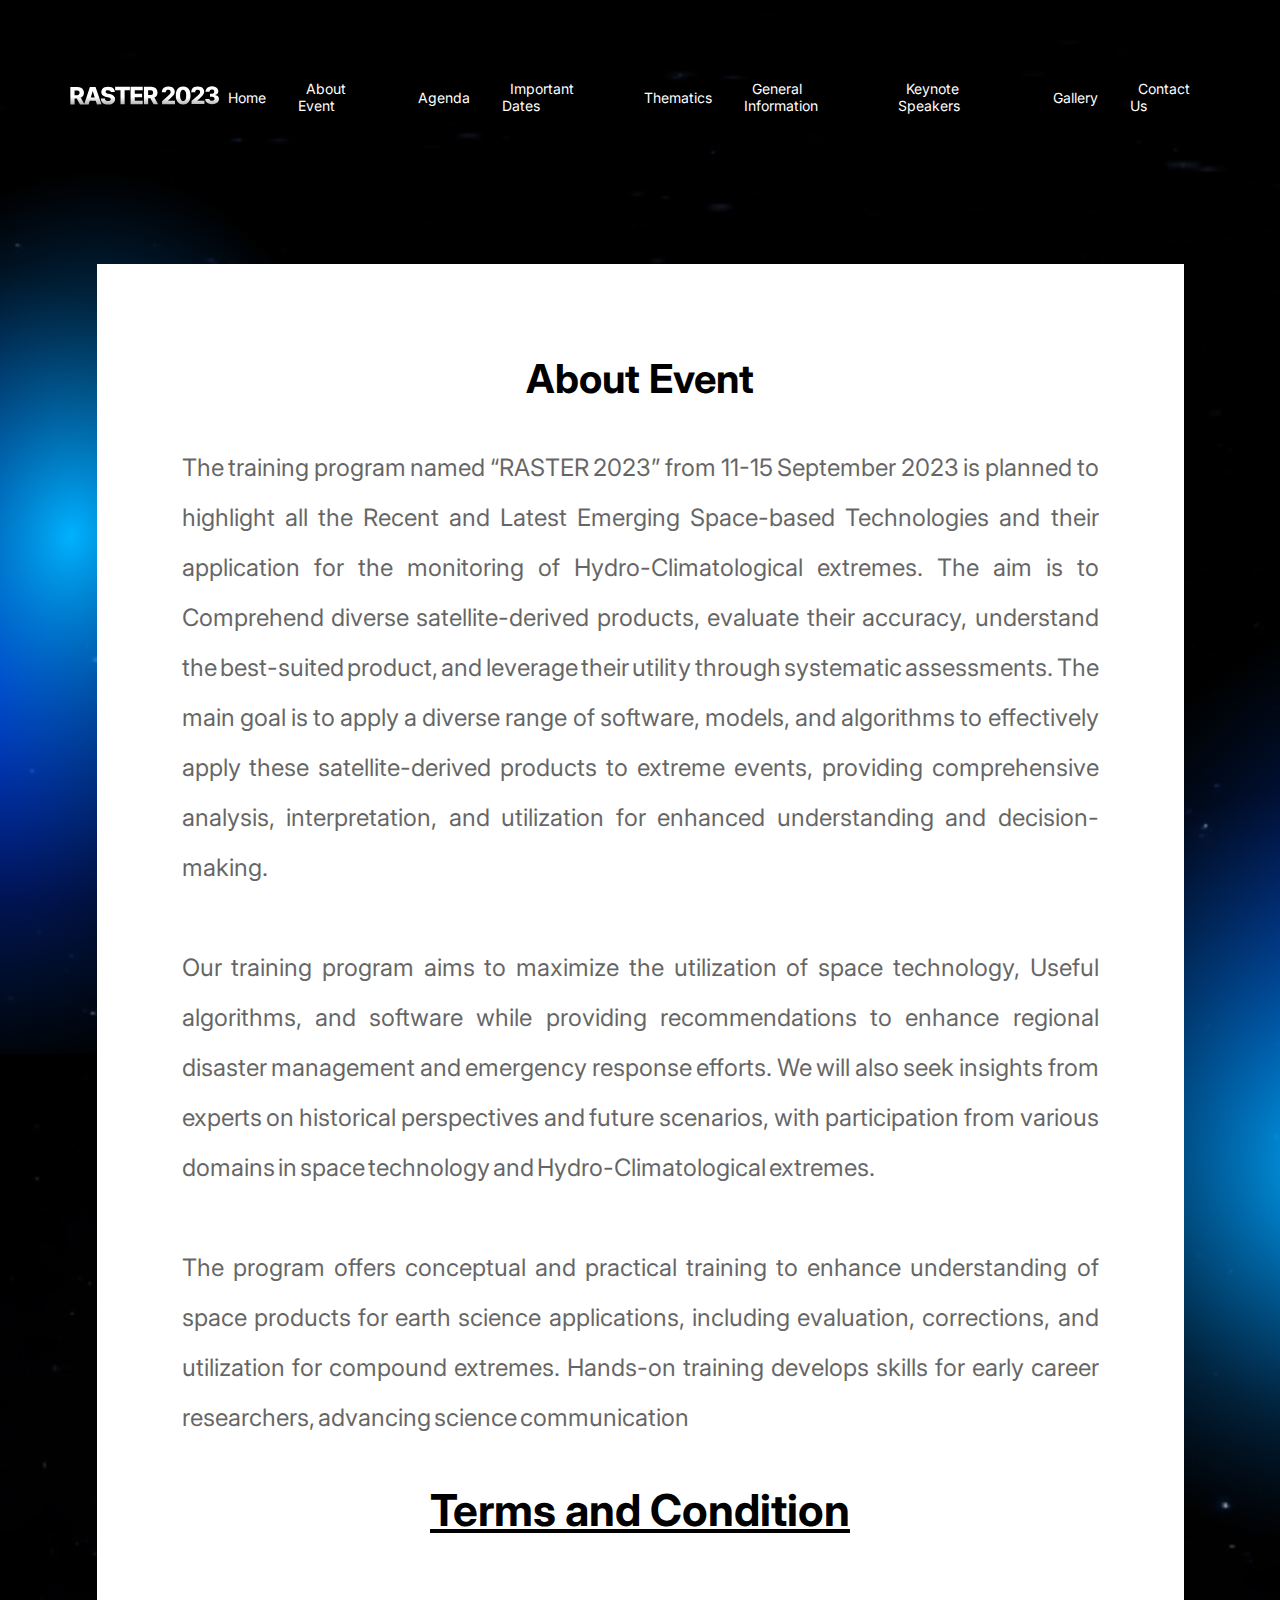
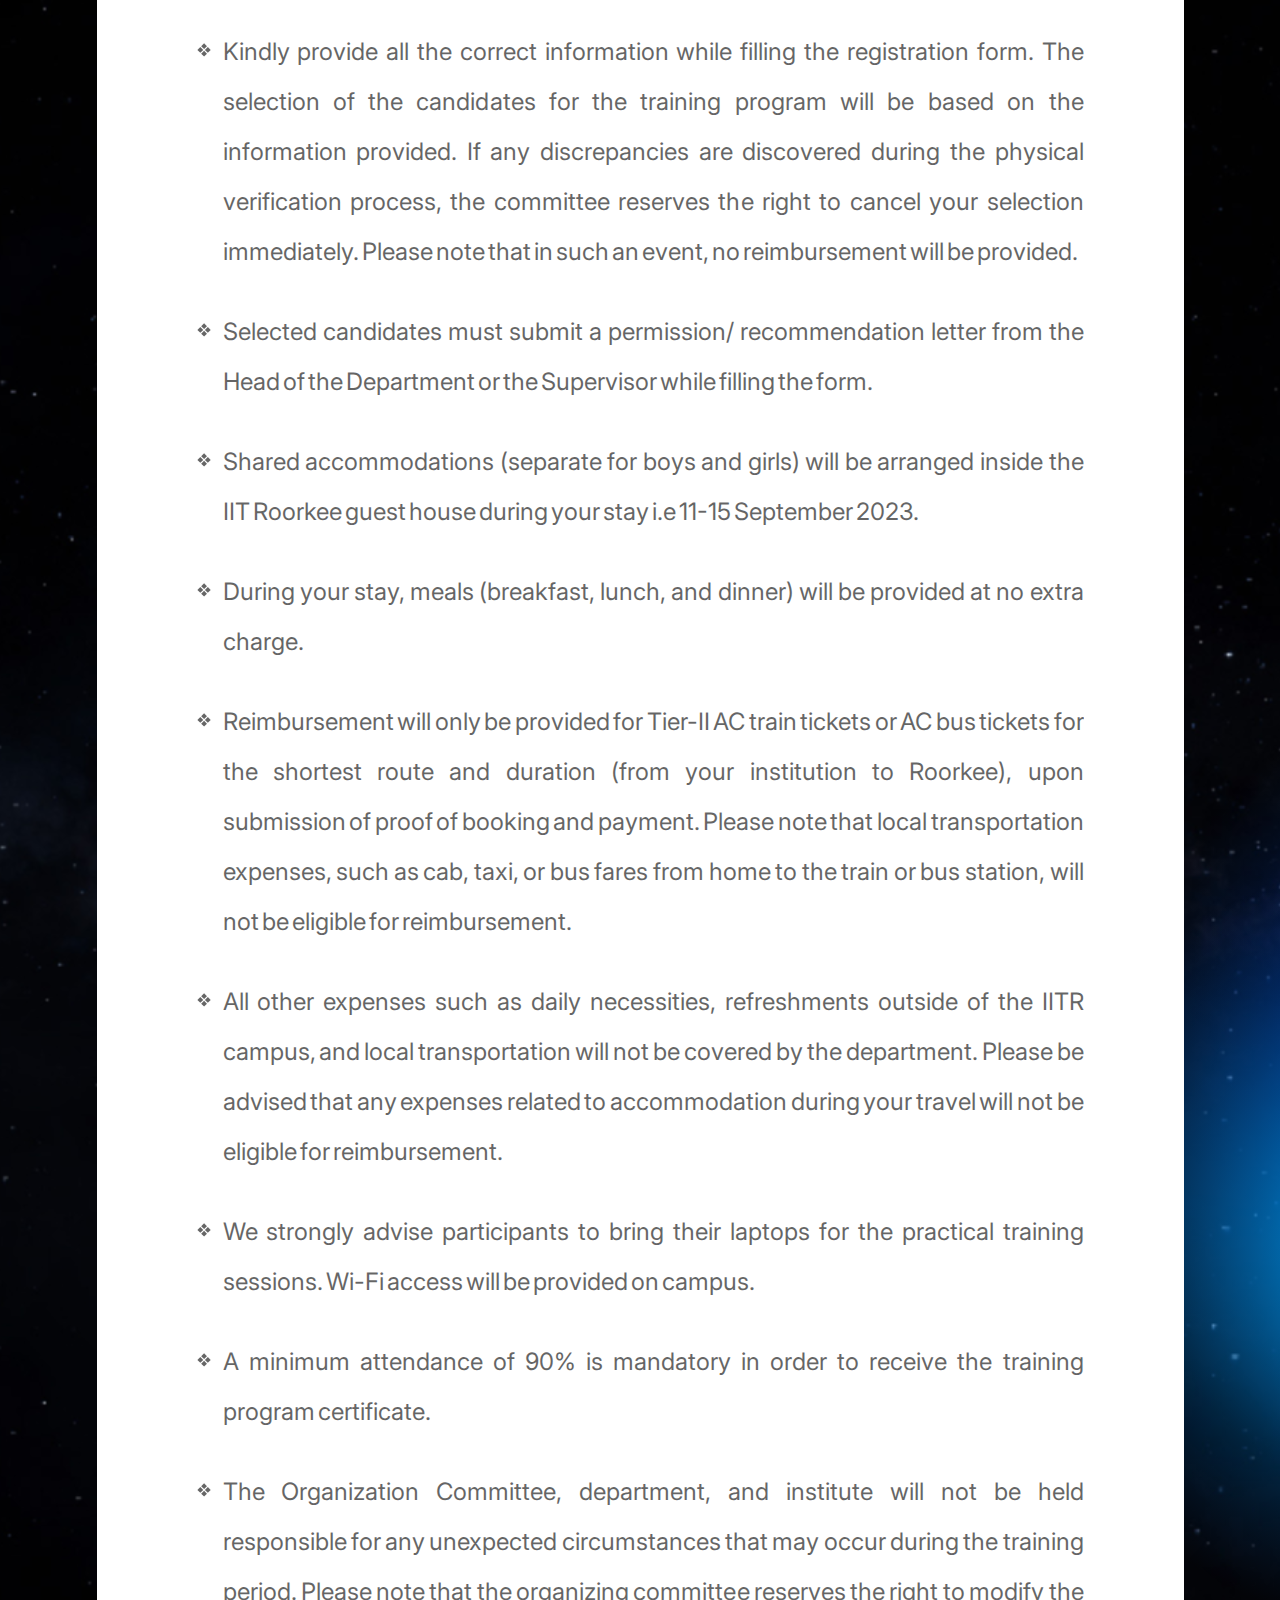
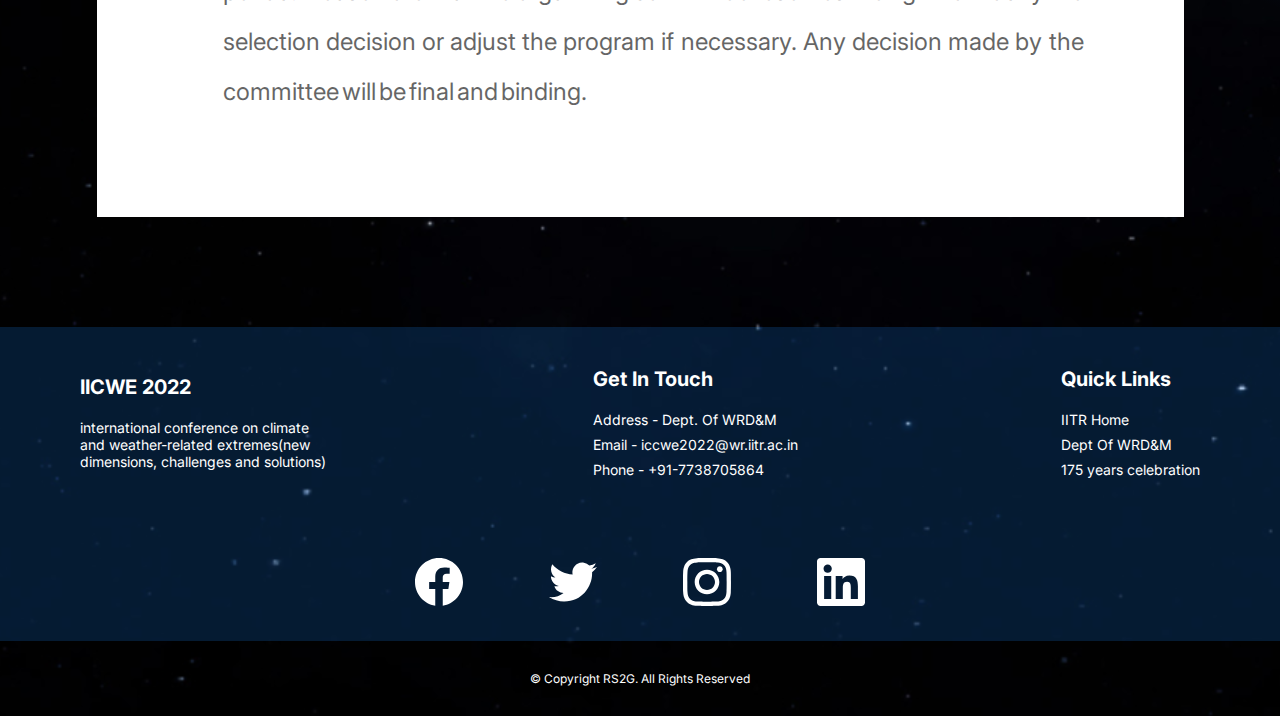
<file: routes/aboutEvent/aboutEvent.html>
<!DOCTYPE html>
<html lang="en">

<head>
    <meta charset="UTF-8">
    <meta http-equiv="X-UA-Compatible" content="IE=edge">
    <meta name="viewport" content="width=device-width, initial-scale=1.0">
    <link rel="stylesheet" href="./aboutEvent.css">
    <link rel="stylesheet" href="../../global.css">
    <link href='https://fonts.googleapis.com/css?family=Inter' rel='stylesheet'>
    <title>Document</title>
</head>

<body>

    <section>
        <header>
            <div class="logo">
                <img src="../../img/logo.svg" alt="">
            </div>
            <nav class="navbar ">

                <ul>
                    <li><a href="../../index.html">Home </a></li>
                    <li><a href="#">About Event</a></li>
                    <li><a href="../agenda/agenda.html">Agenda</a></li>
                    <li><a href="../impDates/impDates.html">Important Dates </a></li>
                    <li><a href="../thematics/thematics.html">Thematics</a></li>
                    <li><a href="../generalInfo/generalInfo.html">General Information</a></li>
                    <li><a href="../keySpeaker/">Keynote Speakers </a></li>
                    <li><a href="../">Gallery</a></li>
                    <li><a href="../contact/contact.html">Contact Us</a></li>

                </ul>
              
            </nav>
        </header>
        <main class="event">
            <h1 class="heading">About Event</h1>
            <p class="para1">The training program named “RASTER 2023” from 11-15 September 2023 is planned to highlight
                all the Recent and Latest Emerging Space-based Technologies and their application for the monitoring of
                Hydro-Climatological extremes. The aim is to Comprehend diverse satellite-derived products, evaluate
                their accuracy, understand the best-suited product, and leverage their utility through systematic
                assessments. The main goal is to apply a diverse range of software, models, and algorithms to
                effectively apply these satellite-derived products to extreme events, providing comprehensive analysis,
                interpretation, and utilization for enhanced understanding and decision-making.
                <span> <br>
                    <br> </span>
                Our training program aims to maximize the utilization of space technology, Useful algorithms, and
                software while providing recommendations to enhance regional disaster management and emergency response
                efforts. We will also seek insights from experts on historical perspectives and future scenarios, with
                participation from various domains in space technology and Hydro-Climatological extremes.
                <span> <br>
                    <br> </span>
                The program offers conceptual and practical training to enhance understanding of space products for
                earth science applications, including evaluation, corrections, and utilization for compound extremes.
                Hands-on training develops skills for early career researchers, advancing science communication
            </p>

            <h1 class="tnc">Terms and Condition</h1>
            <div class="points-wrapper">

                <div class="single-point1">
                    <img src="../../img/otherRoutes/point.svg" alt="">
                    <p class="para-point">
                        Kindly provide all the correct information while filling the registration form. The selection of
                        the candidates for the training program will be based on the information provided. If any
                        discrepancies are discovered during the physical verification process, the committee reserves
                        the right to cancel your selection immediately. Please note that in such an event, no
                        reimbursement will be provided.
                    </p>
                </div>
                <div class="single-point">
                    <img src="../../img/otherRoutes/point.svg" alt="">
                    <p class="para-point">
                        Selected candidates must submit a permission/ recommendation letter from the Head of the
                        Department or the Supervisor while filling the form.
                    </p>
                </div>
                <div class="single-point">
                    <img src="../../img/otherRoutes/point.svg" alt="">
                    <p class="para-point">
                        Shared accommodations (separate for boys and girls) will be arranged inside the IIT Roorkee
                        guest house during your stay i.e 11-15 September 2023.
                    </p>
                </div>
                <div class="single-point">
                    <img src="../../img/otherRoutes/point.svg" alt="">
                    <p class="para-point">
                        During your stay, meals (breakfast, lunch, and dinner) will be provided at no extra charge.
                    </p>
                </div>
                <div class="single-point">
                    <img src="../../img/otherRoutes/point.svg" alt="">
                    <p class="para-point">
                        Reimbursement will only be provided for Tier-II AC train tickets or AC bus tickets for the
                        shortest route and duration (from your institution to Roorkee), upon submission of proof of
                        booking and payment. Please note that local transportation expenses, such as cab, taxi, or bus
                        fares from home to the train or bus station, will not be eligible for reimbursement.
                    </p>
                </div>
                <div class="single-point">
                    <img src="../../img/otherRoutes/point.svg" alt="">
                    <p class="para-point">
                        All other expenses such as daily necessities, refreshments outside of the IITR campus, and local
                        transportation will not be covered by the department. Please be advised that any expenses
                        related to accommodation during your travel will not be eligible for reimbursement.
                    </p>
                </div>
                <div class="single-point">
                    <img src="../../img/otherRoutes/point.svg" alt="">
                    <p class="para-point">
                        We strongly advise participants to bring their laptops for the practical training sessions.
                        Wi-Fi access will be provided on campus.
                    </p>
                </div>
                <div class="single-point">
                    <img src="../../img/otherRoutes/point.svg" alt="">
                    <p class="para-point">
                        A minimum attendance of 90% is mandatory in order to receive the training program certificate.
                    </p>
                </div>
                <div class="single-point-last">
                    <img src="../../img/otherRoutes/point.svg" alt="">
                    <p class="para-point">
                        The Organization Committee, department, and institute will not be held responsible for any
                        unexpected circumstances that may occur during the training period. Please note that the
                        organizing committee reserves the right to modify the selection decision or adjust the program
                        if necessary. Any decision made by the committee will be final and binding.
                    </p>
                </div>
            </div>
        </main>
        <div class="contact-wrapper">
            <div class="nfooter">
                <div class="box1">
                    <H1>IICWE 2022</H1>
                    <p> international conference on climate and weather-related extremes(new dimensions, challenges and
                        solutions)</p>
                </div>
                <div class="box2">
                    <h1> get in touch</h1>
                    <div class="box2-p">
                        <p>Address - Dept. Of WRD&M</p>
                        <p>Email - iccwe2022@wr.iitr.ac.in</p>
                        <p>Phone - +91-7738705864</p>
                    </div>
                </div>
                <div class="box3">
                    <h1>Quick Links</h1>
                    <div class="box3-p">
                        <a href="https://iitr.ac.in/">IITR Home</a> 
                        <a href="https://iitr.ac.in/Departments/Water%20Resources%20Development%20and%20Management%20Department/Home.html">Dept Of WRD&M</a>
                        <a href="">175 years celebration</a>
                    </div>
                </div>
            </div>

            <div class="footerBG">
                <div class="s4-icon-wrapper">
                    <img src="../../img/icon2/Facebook2.svg" alt="">
                    <img src="../../img/icon2/Twitter2.svg" alt="">
                    <img src="../../img/icon2/Instagram2.svg" alt="">
                    <img src="../../img/icon2/LinkedIn2.svg" alt="">
                </div>
            </div>
            <div class="copyright">
                © Copyright RS2G. All Rights Reserved

            </div>
        </div>


    </section>
</body>

</html>
</file>
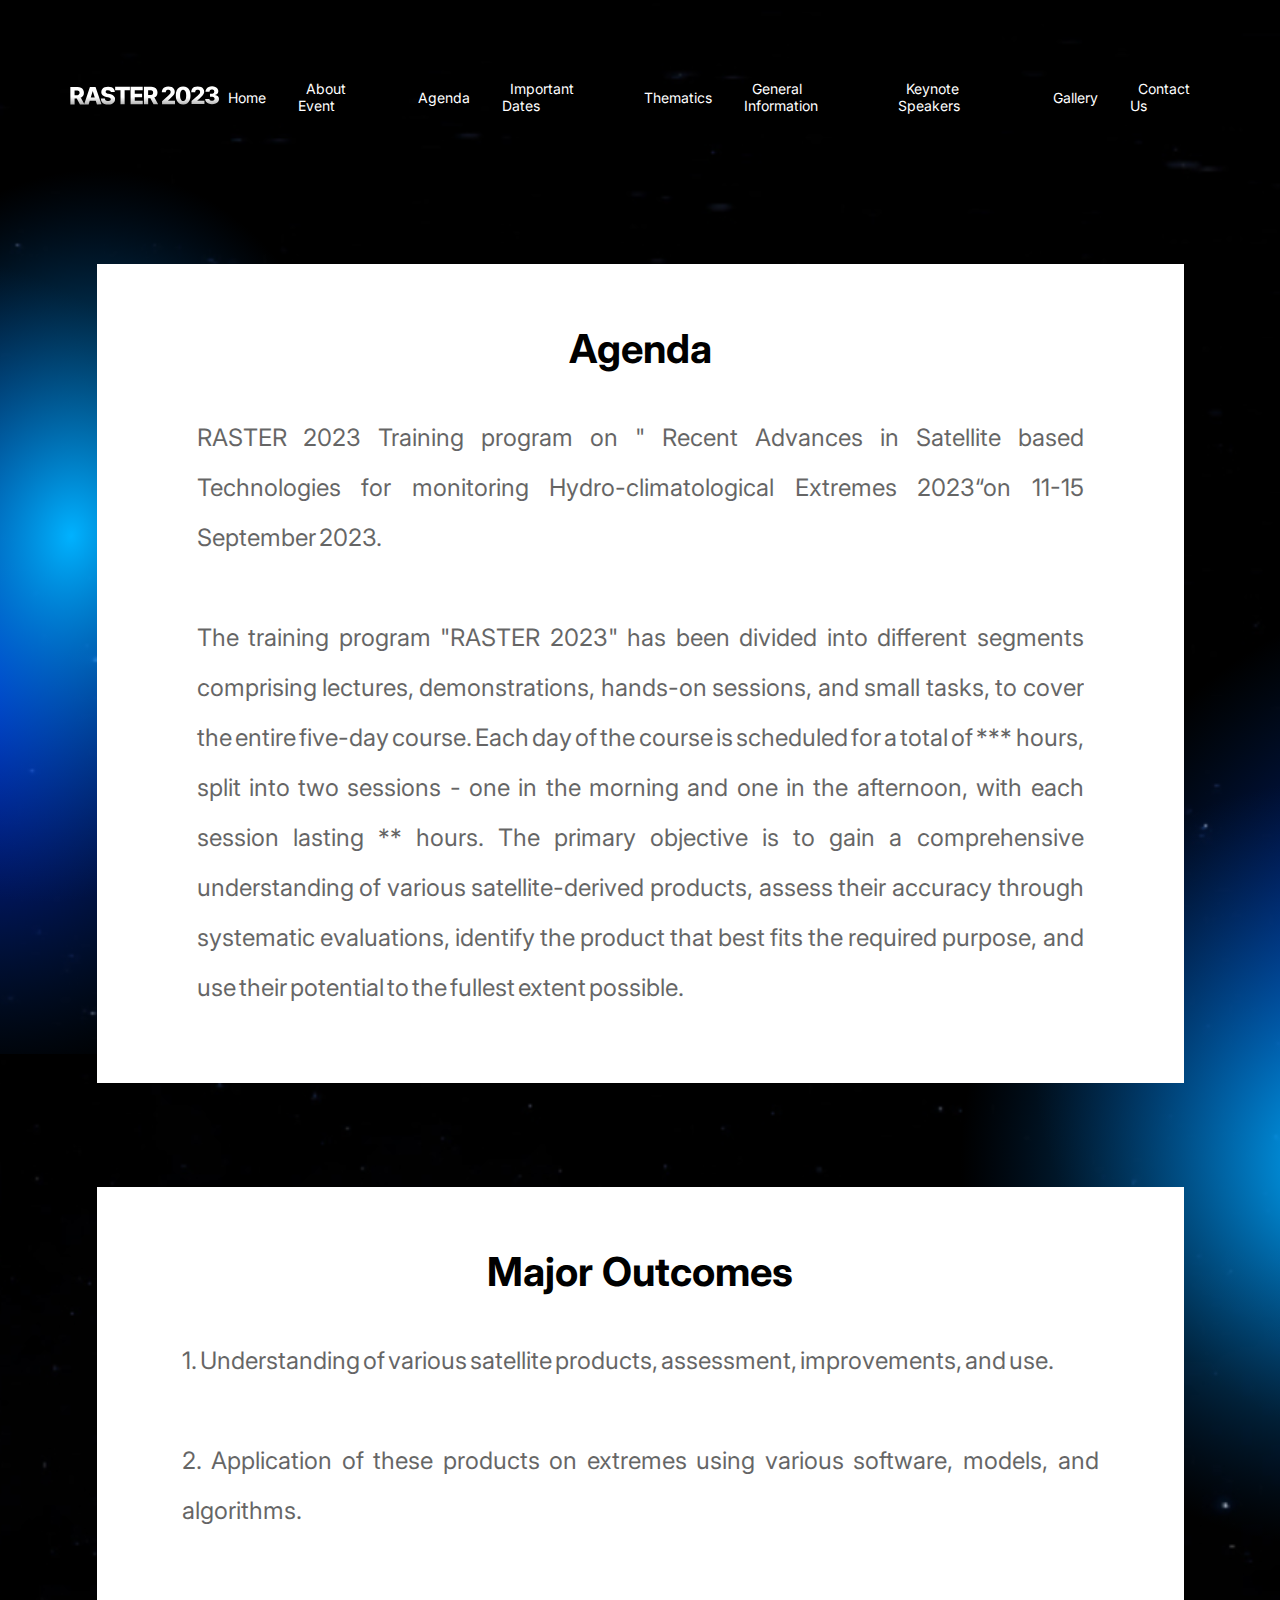
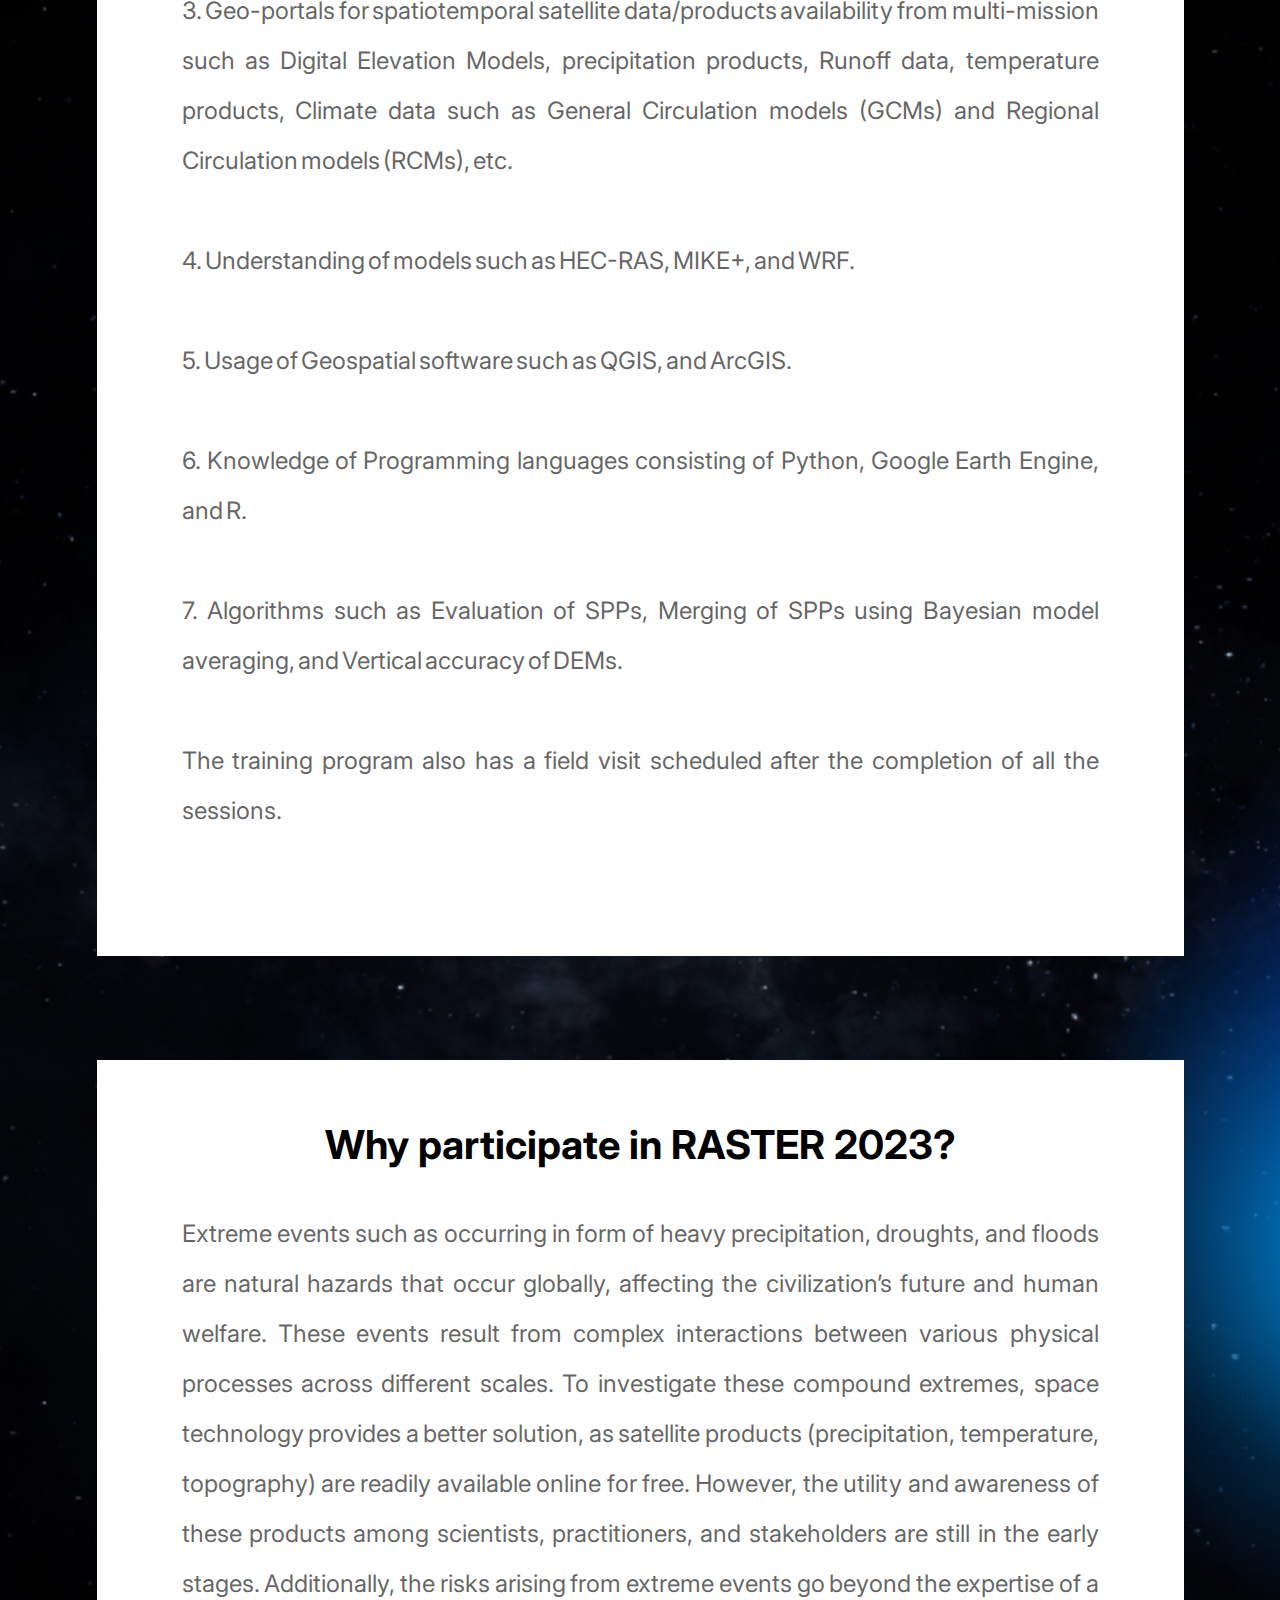
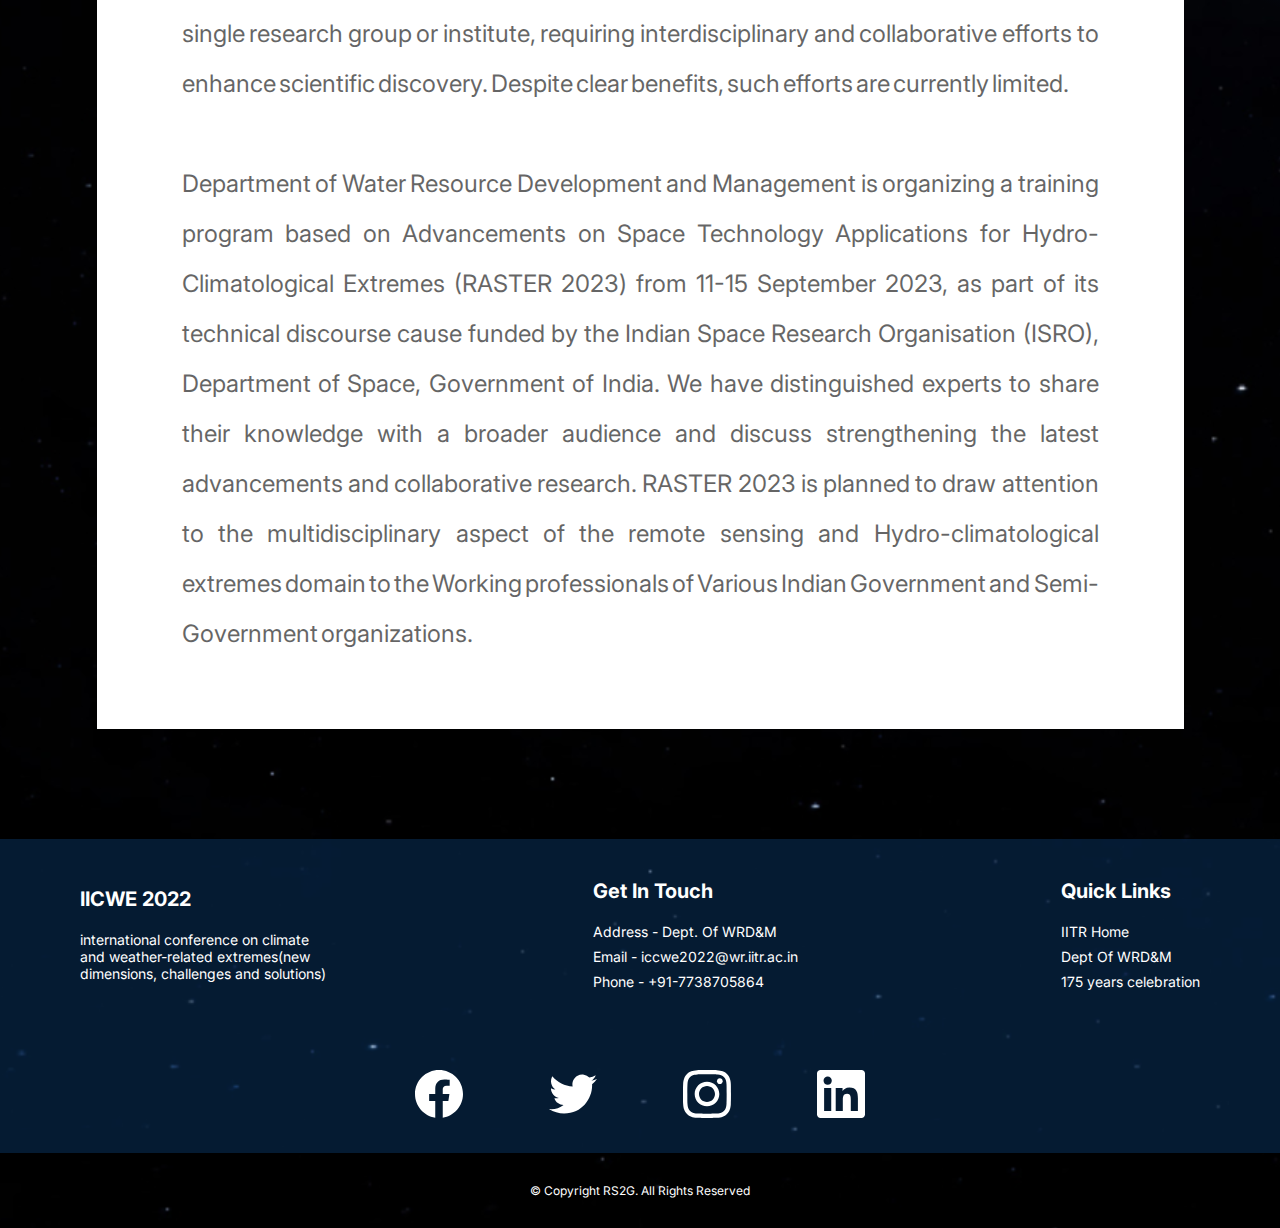
<file: routes/agenda/agenda.html>
<!DOCTYPE html>
<html lang="en">

<head>
    <meta charset="UTF-8">
    <meta http-equiv="X-UA-Compatible" content="IE=edge">
    <meta name="viewport" content="width=device-width, initial-scale=1.0">
    <link rel="stylesheet" href="./agenda.css">
<link rel="stylesheet" href="../../global.css">
    <link href='https://fonts.googleapis.com/css?family=Inter' rel='stylesheet'>
    <title>Document</title>
</head>

<body>

    <section>
        <header>
            <div class="logo">
                <img src="../../img/logo.svg" alt="">
            </div>
            <nav class="navbar ">

                <ul>
                    <li><a href="../../index.html">Home </a></li>
                    <li><a href="../aboutEvent/aboutEvent.html">About Event</a></li>
                    <li><a href="#">Agenda</a></li>
                    <li><a href="../impDates/impDates.html">Important Dates </a></li>
                    <li><a href="../thematics/thematics.html">Thematics</a></li>
                    <li><a href="../generalInfo/generalInfo.html">General Information</a></li>
                    <li><a href="../keySpeaker/">Keynote Speakers </a></li>
                    <li><a href="#">Gallery</a></li>
                    <li><a href="../contact/contact.html">Contact Us</a></li>

                </ul>

            </nav>
        </header>
        <div class="event-wrapper">
            <main class="event">
                <h1 class="heading">Agenda</h1>
                <p class="para1">RASTER 2023 Training program on " Recent Advances in Satellite based Technologies for
                    monitoring Hydro-climatological Extremes 2023“on 11-15 September 2023.
                    <span> <br>
                        <br> </span>
                    The training program "RASTER 2023" has been divided into different segments comprising lectures,
                    demonstrations, hands-on sessions, and small tasks, to cover the entire five-day course. Each day of
                    the course is scheduled for a total of *** hours, split into two sessions - one in the morning and
                    one in the afternoon, with each session lasting ** hours. The primary objective is to gain a
                    comprehensive understanding of various satellite-derived products, assess their accuracy through
                    systematic evaluations, identify the product that best fits the required purpose, and use their
                    potential to the fullest extent possible.
                </p>
            </main>
            <span> 
                <br><br><br><br>
             </span>
            <main class="event">
                <h1 class="heading">Major Outcomes</h1>
                <p class="para2">1. Understanding of various satellite products, assessment, improvements, and use.
                    <span> <br>
                        <br> </span>
                        2. Application of these products on extremes using various software, models, and algorithms.
                        <span> <br>
                            <br> </span>
                        3. Geo-portals for spatiotemporal satellite data/products availability from multi-mission such as Digital Elevation Models, precipitation products, Runoff data, temperature products, Climate data such as General Circulation models (GCMs) and Regional Circulation models (RCMs), etc.
                        <span> <br>
                            <br> </span>
                        4. Understanding of models such as HEC-RAS, MIKE+, and WRF.
                        <span> <br>
                            <br> </span>
                            
                        5. Usage of Geospatial software such as QGIS, and ArcGIS.
                        <span> <br>
                        <br> </span>
                        6. Knowledge of Programming languages consisting of Python, Google Earth Engine, and R.<span> <br>
                            <br> </span>
                        7. Algorithms such as Evaluation of SPPs, Merging of SPPs using Bayesian model averaging, and Vertical accuracy of DEMs.
                        <span> <br>
                            <br> </span>
                        The training program also has a field visit scheduled after the completion of all the sessions.<span> <br>
                            <br> </span>
                </p>
            </main>
            <span> 
                <br><br><br><br>
             </span>
            <main class="event">
                <h1 class="heading">Why participate in RASTER 2023?</h1>
                <p class="para2">Extreme events such as occurring in form of heavy precipitation, droughts, and floods are natural hazards that occur globally, affecting the civilization’s future and human welfare. These events result from complex interactions between various physical processes across different scales. To investigate these compound extremes, space technology provides a better solution, as satellite products (precipitation, temperature, topography) are readily available online for free. However, the utility and awareness of these products among scientists, practitioners, and stakeholders are still in the early stages. Additionally, the risks arising from extreme events go beyond the expertise of a single research group or institute, requiring interdisciplinary and collaborative efforts to enhance scientific discovery. Despite clear benefits, such efforts are currently limited.
                    <span> <br>
                        <br> </span>
                        Department of Water Resource Development and Management is organizing a training program based on Advancements on Space Technology Applications for Hydro-Climatological Extremes (RASTER 2023) from 11-15 September 2023, as part of its technical discourse cause funded by the Indian Space Research Organisation (ISRO), Department of Space, Government of India. We have distinguished experts to share their knowledge with a broader audience and discuss strengthening the latest advancements and collaborative research. RASTER 2023 is planned to draw attention to the multidisciplinary aspect of the remote sensing and Hydro-climatological extremes domain to the Working professionals of Various Indian Government and Semi-Government organizations.
                       
                </p>
            </main>
        </div>
        <div class="contact-wrapper">
            <div class="nfooter">
                <div class="box1">
                    <H1>IICWE 2022</H1>
                    <p> international conference on climate and weather-related extremes(new dimensions, challenges and
                        solutions)</p>
                </div>
                <div class="box2">
                    <h1> get in touch</h1>
                    <div class="box2-p">
                        <p>Address - Dept. Of WRD&M</p>
                        <p>Email - iccwe2022@wr.iitr.ac.in</p>
                        <p>Phone - +91-7738705864</p>
                    </div>
                </div>
                <div class="box3">
                    <h1>Quick Links</h1>
                    <div class="box3-p">
                        <a href="https://iitr.ac.in/">IITR Home</a> 
                        <a href="https://iitr.ac.in/Departments/Water%20Resources%20Development%20and%20Management%20Department/Home.html">Dept Of WRD&M</a>
                        <a href="">175 years celebration</a>
                    </div>
                </div>
            </div>
            <div class="footerBG">
                <div class="s4-icon-wrapper">
                    <img src="../../img/icon2/Facebook2.svg" alt="">
                    <img src="../../img/icon2/Twitter2.svg" alt="">
                    <img src="../../img/icon2/Instagram2.svg" alt="">
                    <img src="../../img/icon2/LinkedIn2.svg" alt="">
                </div>
            </div>
            <div class="copyright">
                © Copyright RS2G. All Rights Reserved

            </div>
        </div>


    </section>
</body>

</html>
</file>
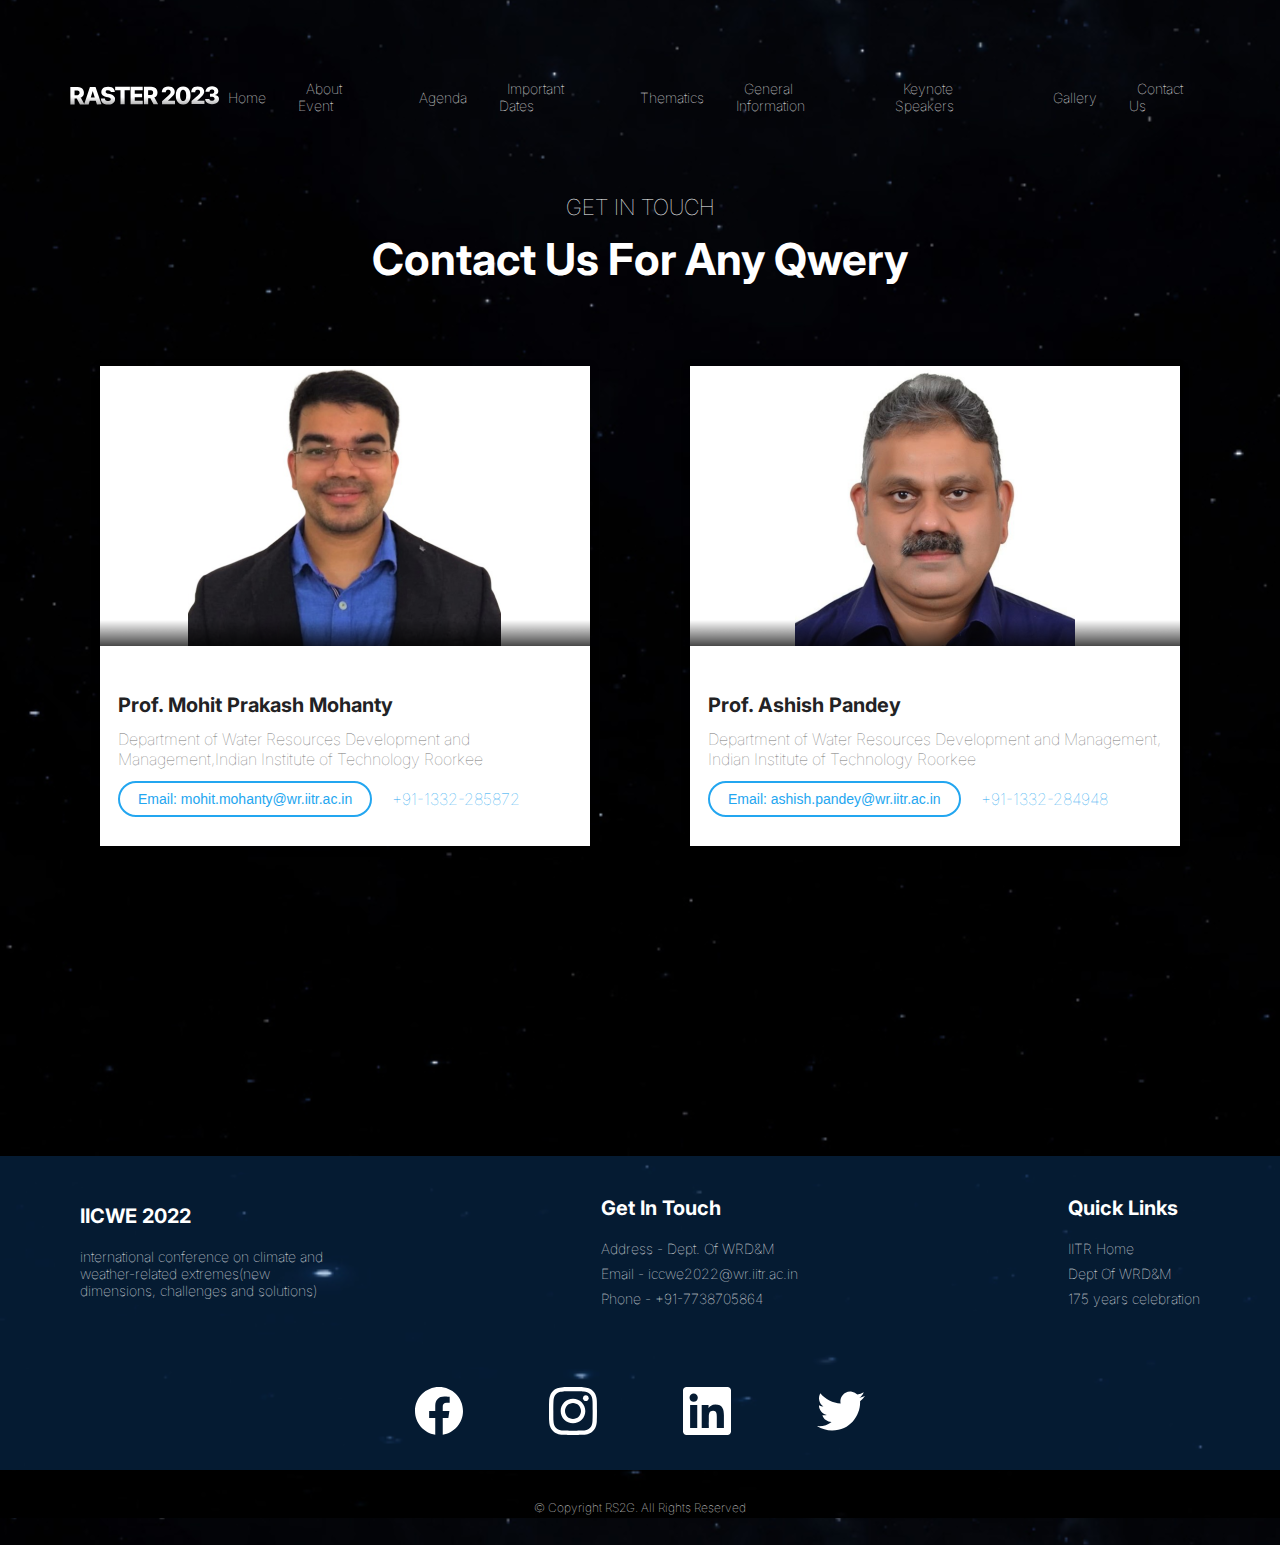
<file: routes/contact/contact.html>
<!DOCTYPE html>
<html lang="en">

<head>
    <meta charset="utf-8" />
    <meta name="viewport" content="initial-scale=1, width=device-width" />
    <link rel="stylesheet" href="../../global.css" />
    <link rel="stylesheet" href="./contact.css" />
    <link href='https://fonts.googleapis.com/css?family=Inter' rel='stylesheet'>
</head>

<body>
    <section class="hero">
        <header>
            <div class="logo">
                <img src="../../img/logo.svg" alt="">
            </div>
            <nav class="navbar ">

                <ul>
                    <li><a href="../../index.html">Home </a></li>
                    <li><a href="../aboutEvent/aboutEvent.html">About Event</a></li>
                    <li><a href="../agenda/agenda.html">Agenda</a></li>
                    <li><a href="../impDates/impDates.html">Important Dates </a></li>
                    <li><a href="../thematics/thematics.html">Thematics</a></li>
                    <li><a href="../generalInfo/generalInfo.html">General Information</a></li>
                    <li><a href="../keySpeaker/keySpeaker.html">Keynote Speakers </a></li>
                    <li><a href="#Gallery">Gallery</a></li>
                    <li><a href="#contact">Contact Us</a></li>
                </ul>
            </nav>
        </header>
        <!-- cards -->
        <div class="contact-head">
            <p>GET IN TOUCH</p>
            <h1>Contact Us For Any Qwery</h1>
        </div>
        <div class="s3-card-wrapper">
            
            <div class="s3-card">
                <div class="placeholder">
<img src="../../img/final/teacher/mohit.png" alt="">
                </div>
                <div class="card-details">

                    <a
                        href="https://iitr.ac.in/Departments/Water%20Resources%20Development%20and%20Management%20Department/People/Faculty/100938.html">
                        <h1 class="s3-card-heading">Prof. Mohit Prakash Mohanty</h1>
                    </a>

                    <p class="s3-card-para">Department of Water Resources Development and
                        Management,Indian Institute of Technology Roorkee</p>
                    <div class="card-footer">
                        <button class="email-btn">Email: mohit.mohanty@wr.iitr.ac.in</button>
                        <div class="phone"> +91-1332-285872</div>
                    </div>
                </div>

            </div>
            <div class="s3-card">
                <div class="placeholder">
                    <img src="../../img/final/teacher/ashish.png" alt="">

                </div>
                <div class="card-details">
                    <a
                        href="https://iitr.ac.in/Departments/Water%20Resources%20Development%20and%20Management%20Department/People/Faculty/100479.html">
                        <h1 class="s3-card-heading">Prof. Ashish Pandey</h1>
                    </a>

                    <p class="s3-card-para">Department of Water Resources Development and Management,
                        Indian Institute of Technology Roorkee
                    </p>
                    <div class="card-footer">
                        <button class="email-btn">Email: ashish.pandey@wr.iitr.ac.in</button>
                        <div class="phone"> +91-1332-284948</div>
                    </div>
                </div>

            </div>
        </div>
        <!-- cards -->



        <!-- ========updated contact========= -->
        <div class="contact-wrapper">
            <div class="nfooter">
                <div class="box1">
                    <H1>IICWE 2022</H1>
                    <p> international conference on climate and weather-related extremes(new dimensions, challenges and
                        solutions)</p>
                </div>
                <div class="box2">
                    <h1> get in touch</h1>
                    <div class="box2-p">
                        <p>Address - Dept. Of WRD&M</p>
                        <p>Email - iccwe2022@wr.iitr.ac.in</p>
                        <p>Phone - +91-7738705864</p>
                    </div>
                </div>
                <div class="box3">
                    <h1>Quick Links</h1>
                    <div class="box3-p">
                        <a href="https://iitr.ac.in/">IITR Home</a> 
                        <a href="https://iitr.ac.in/Departments/Water%20Resources%20Development%20and%20Management%20Department/Home.html">Dept Of WRD&M</a>
                        <a href="">175 years celebration</a>
                    </div>
                </div>
            </div>
            <div class="footerBG">
                <div class="s4-icon-wrapper">
                    <img src="../../img/icon2/Facebook2.svg" alt="">
                    <img src="../../img/icon2/Instagram2.svg" alt="">
                    <img src="../../img/icon2/LinkedIn2.svg" alt="">
                    <img src="../../img/icon2/Twitter2.svg" alt="">
                </div>
            </div>
            <div class="copyright">
                © Copyright RS2G. All Rights Reserved

            </div>
        </div>
</body>

</html>
</file>
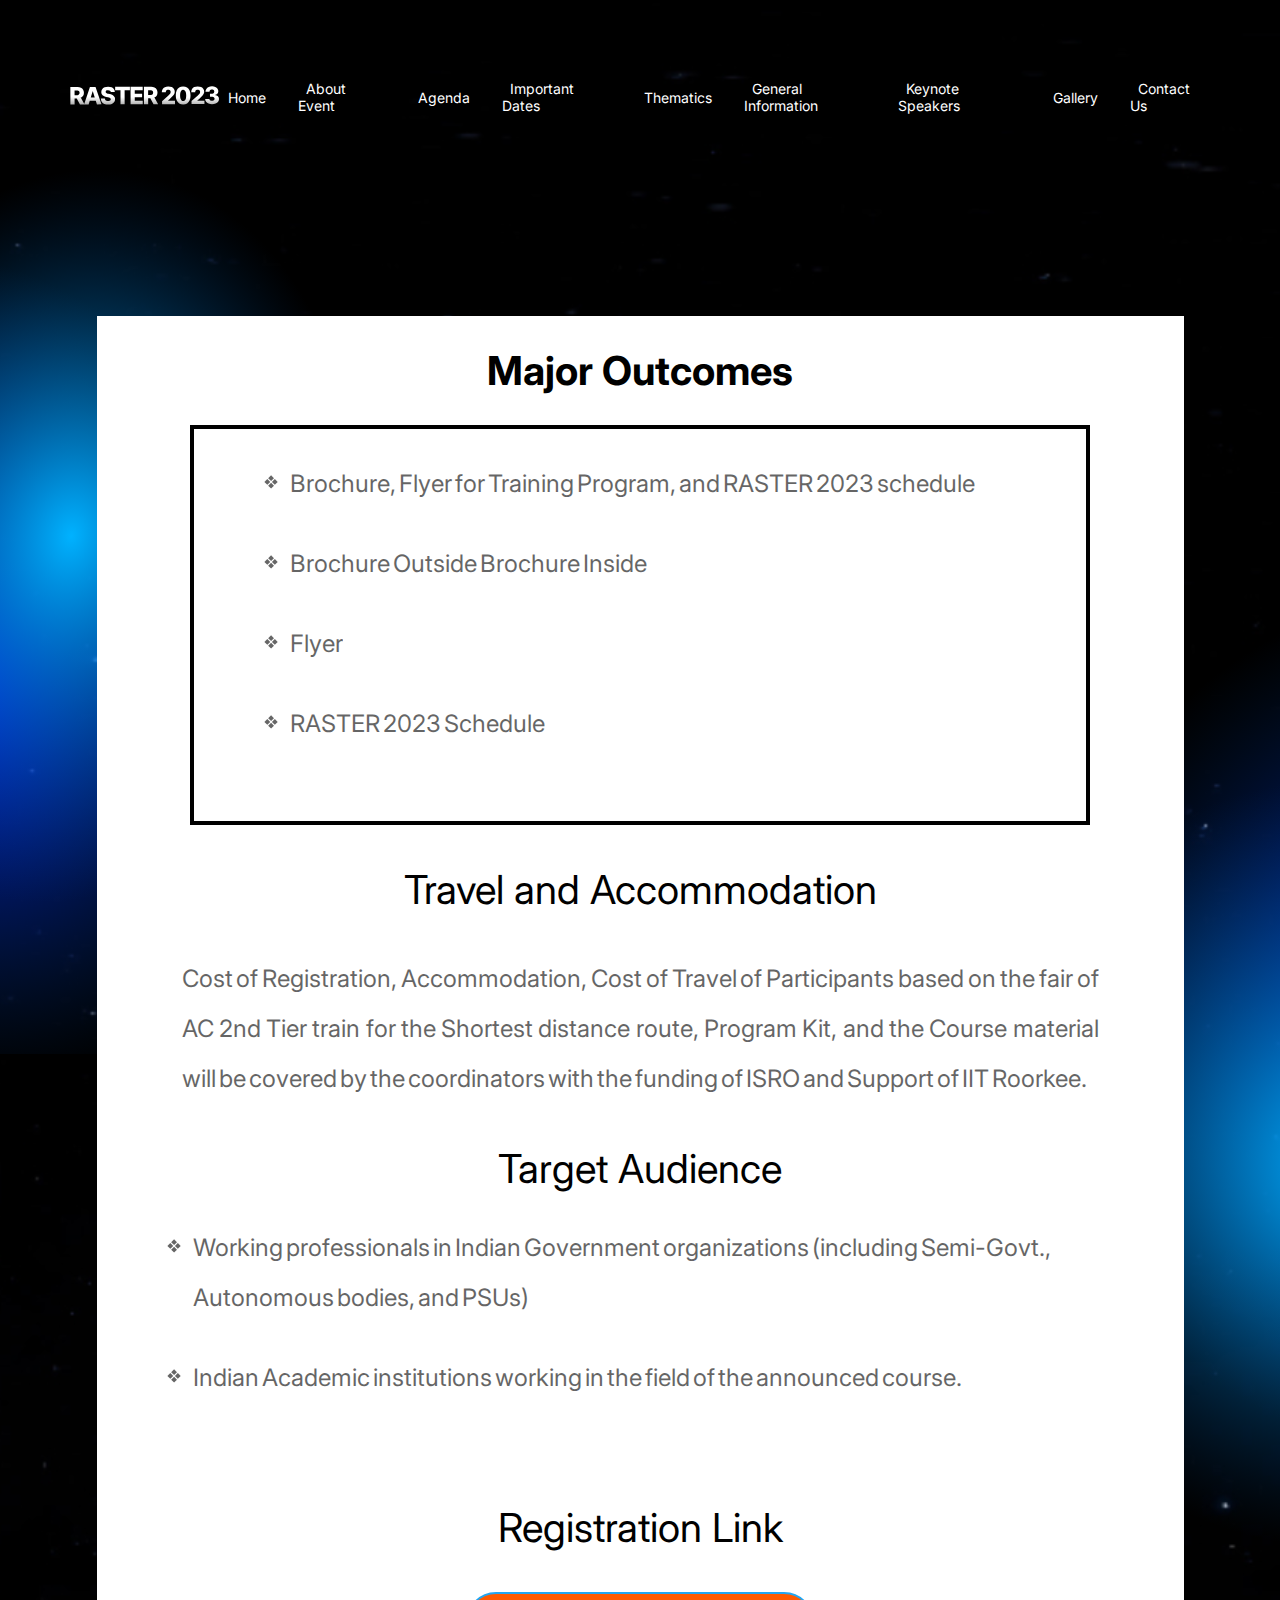
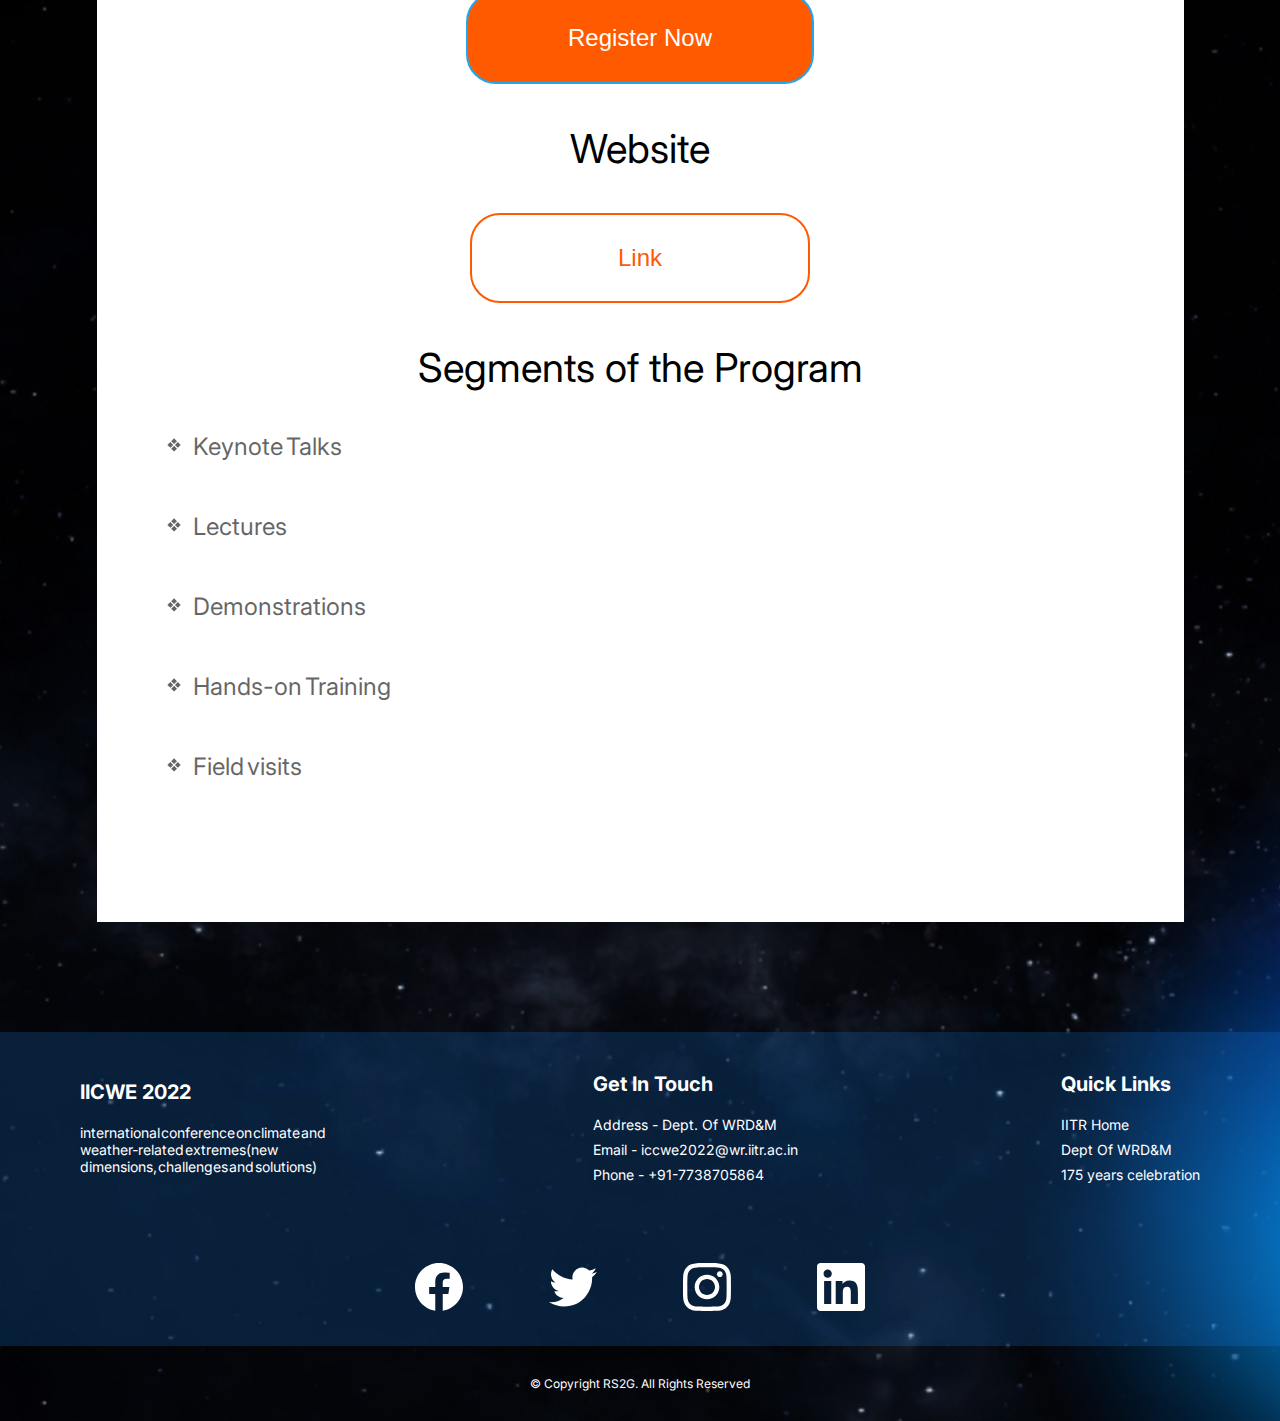
<file: routes/generalInfo/generalInfo.html>
<!DOCTYPE html>
<html lang="en">

<head>

    <head>
        <meta charset="utf-8" />
        <meta name="viewport" content="initial-scale=1, width=device-width" />
        <link rel="stylesheet" href="../../global.css" />
        <link rel="stylesheet" href="./generalInfo.css" />
        <link href='https://fonts.googleapis.com/css?family=Inter' rel='stylesheet'>
    </head>
</head>

<body>
    <section>
        <header>
            <div class="logo">
                <img src="../../img/logo.svg" alt="">
            </div>
            <nav class="navbar ">

                <ul>
                    <li><a href="../../index.html">Home </a></li>
                    <li><a href="../aboutEvent/aboutEvent.html">About Event</a></li>
                    <li><a href="../agenda/agenda.html">Agenda</a></li>
                    <li><a href="../impDates/impDates.html">Important Dates </a></li>
                    <li><a href="../thematics/thematics.html">Thematics</a></li>
                    <li><a href="#General Information">General Information</a></li>
                    <li><a href="../keySpeaker/keySpeaker.html">Keynote Speakers </a></li>
                    <li><a href="#Gallery">Gallery</a></li>
                    <li><a href="../contact/contact.html">Contact Us</a></li>
                </ul>
            </nav>
        </header>
        <main>
            <!-- <div class="event-wrapper"> -->

            <span>
                <br><br>
            </span>
            <main class="event">
                <h1 class="heading">Major Outcomes</h1>
                <div class="box">
                    <div class="points-wrapper">

                        <div class="single-point1">
                            <img src="../../img/otherRoutes/point.svg" alt="">
                            <p class="para-point">
                                Brochure, Flyer for Training Program, and RASTER 2023 schedule
                            </p>
                        </div>
                        <div class="single-point">
                            <img src="../../img/otherRoutes/point.svg" alt="">
                            <p class="para-point">
                                Brochure Outside Brochure Inside
                            </p>
                        </div>
                        <div class="single-point">
                            <img src="../../img/otherRoutes/point.svg" alt="">
                            <p class="para-point">
                                Flyer
                            </p>
                        </div>

                        <div class="single-point-last">
                            <img src="../../img/otherRoutes/point.svg" alt="">
                            <p class="para-point">
                                RASTER 2023 Schedule
                            </p>
                        </div>
                    </div>
                </div>
                <div class="travel">
                    <p class="travel-heading">Travel and Accommodation </p>
                    <p class="travel-para">Cost of Registration, Accommodation, Cost of Travel of Participants based on
                        the fair of AC 2nd Tier train for the Shortest distance route, Program Kit, and the Course
                        material will be covered by the coordinators with the funding of ISRO and Support of IIT
                        Roorkee. </p>
                </div>

                <div class="points-wrapper">
                    <p class="travel-heading">Target Audience </p>
                    <div class="single-point1">
                        <img src="../../img/otherRoutes/point.svg" alt="">
                        <p class="para-point">
                            Working professionals in Indian Government organizations (including Semi-Govt., Autonomous
                            bodies, and PSUs)
                        </p>
                    </div>
                    <div class="single-point">
                        <img src="../../img/otherRoutes/point.svg" alt="">
                        <p class="para-point">
                            Indian Academic institutions working in the field of the announced course.
                        </p>
                    </div>
                </div>
                <div class="btn-div">
                    <p class="register-heading">Registration Link</p>
                    <button class="register-now"> <a href="https://docs.google.com/forms/d/1JOqjUVBUwKHxh9AHMAZS7E-ZeJigaURJYAvYjWa9E4Q/edit"  target="_blank">Register Now</a> </button>
                <div class="btn-div">
                    <p class="register-heading">Website</p>
                    <button class="link-btn">Link</button>
                </div>
                <div class="points-wrapper">
                    <p class="travel-heading">Segments of the Program</p>
                    <div class="single-point1">
                        <img src="../../img/otherRoutes/point.svg" alt="">
                        <p class="para-point">
                            Keynote Talks
                        </p>
                    </div>
                    <div class="single-point">
                        <img src="../../img/otherRoutes/point.svg" alt="">
                        <p class="para-point">
                            Lectures
                        </p>
                    </div>
                    <div class="single-point">
                        <img src="../../img/otherRoutes/point.svg" alt="">
                        <p class="para-point">
                            Demonstrations
                        </p>
                    </div>
                    <div class="single-point">
                        <img src="../../img/otherRoutes/point.svg" alt="">
                        <p class="para-point">
                            Hands-on Training
                        </p>
                    </div>
                    <div class="single-point">
                        <img src="../../img/otherRoutes/point.svg" alt="">
                        <p class="para-point">
                            Field visits
                        </p>

                    </div>
                </div>
                </div>
            </main>
            <!-- contact -->
            <footer class="contact-wrapper">
                <div class="nfooter">
                    <div class="box1">
                        <H1>IICWE 2022</H1>
                        <p> international conference on climate and weather-related extremes(new dimensions, challenges and
                            solutions)</p>
                    </div>
                    <div class="box2">
                        <h1> get in touch</h1>
                        <div class="box2-p">
                            <p>Address - Dept. Of WRD&M</p>
                            <p>Email - iccwe2022@wr.iitr.ac.in</p>
                            <p>Phone - +91-7738705864</p>
                        </div>
                    </div>
                    <div class="box3">
                        <h1>Quick Links</h1>
                        <div class="box3-p">
                            <a href="https://iitr.ac.in/">IITR Home</a> 
                            <a href="https://iitr.ac.in/Departments/Water%20Resources%20Development%20and%20Management%20Department/Home.html">Dept Of WRD&M</a>
                            <a href="">175 years celebration</a>
                        </div>
                    </div>
                </div>
                <div class="footerBG">
                    <div class="s4-icon-wrapper">
                        <img src="../../img/icon2/Facebook2.svg" alt="">
                        <img src="../../img/icon2/Twitter2.svg" alt="">
                        <img src="../../img/icon2/Instagram2.svg" alt="">
                        <img src="../../img/icon2/LinkedIn2.svg" alt="">
                    </div>
                </div>
                <div class="copyright">
                    © Copyright RS2G. All Rights Reserved

                </div>
            </footer>
    </section>

</body>

</html>
</file>
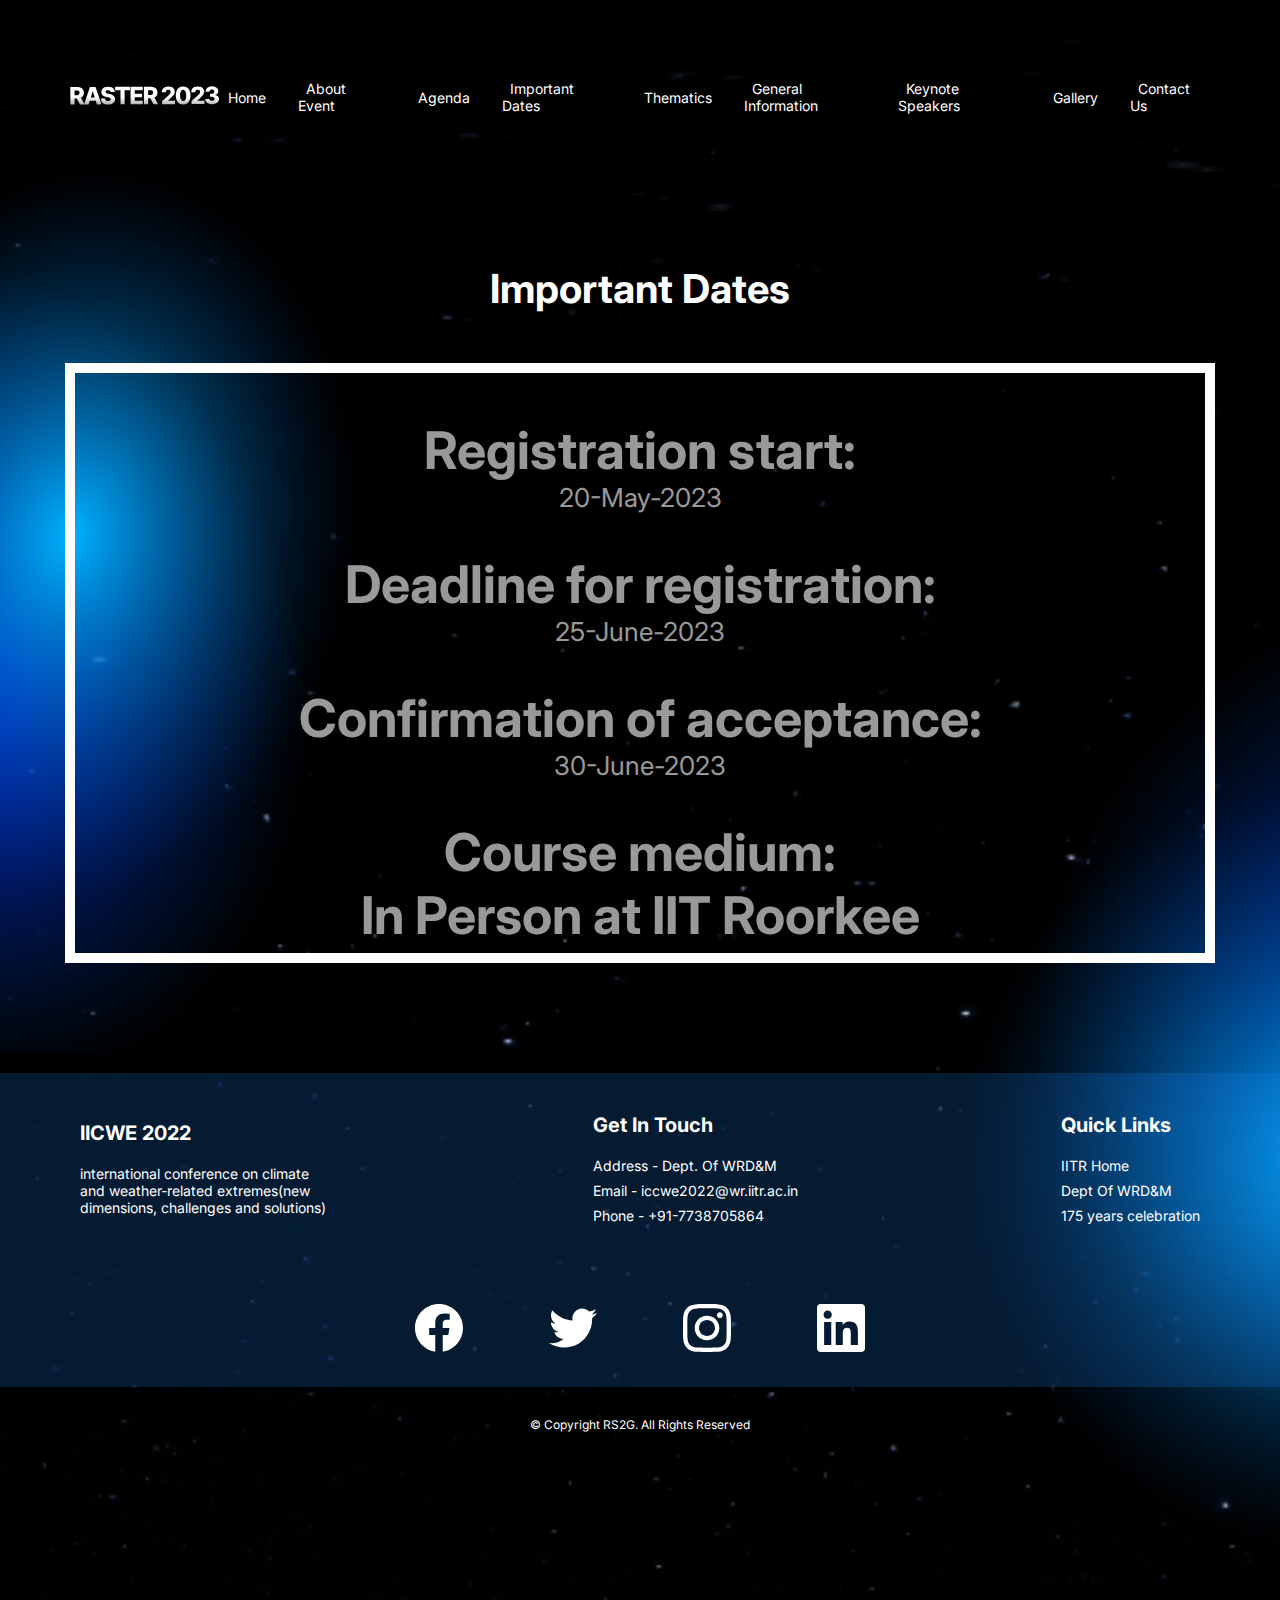
<file: routes/impDates/impDates.html>
<!DOCTYPE html>
<html lang="en">

<head>

    <head>
        <meta charset="utf-8" />
        <meta name="viewport" content="initial-scale=1, width=device-width" />
        <link rel="stylesheet" href="../../global.css" />
        <link rel="stylesheet" href="./impDates.css" />
        <link href='https://fonts.googleapis.com/css?family=Inter' rel='stylesheet'>
    </head>
</head>

<body>
    <section class="date-section">
        <header>
            <div class="logo">
                <img src="../../img/logo.svg" alt="">
            </div>
            <nav class="navbar ">

                <ul>
                    <li><a href="../../index.html">Home </a></li>
                    <li><a href="../aboutEvent/aboutEvent.html">About Event</a></li>
                    <li><a href="../agenda/agenda.html">Agenda</a></li>
                    <li><a href="#Important Dates">Important Dates </a></li>
                    <li><a href="../thematics/thematics.html">Thematics</a></li>
                    <li><a href="../generalInfo/generalInfo.html">General Information</a></li>
                    <li><a href="../keySpeaker/keySpeaker.html">Keynote Speakers </a></li>
                    <li><a href="#Gallery">Gallery</a></li>
                    <li><a href="../contact/contact.html">Contact Us</a></li>
                </ul>

            </nav>
        </header>
        <main class="date-main">
            <h1 class="date-heading">Important Dates</h1>
            <div class="box">
                <div class="date1">
                    <h1>Registration start: </h1>
                    <p>20-May-2023</p>
                </div>
                <div class="date1">
                    <h1>Deadline for registration: </h1>
                    <p>25-June-2023</p>
                </div>
                <div class="date1">
                    <h1>Confirmation of acceptance: </h1>
                    <p>30-June-2023</p>
                </div>

                <div class="date1">
                    <h1>Course medium: <br>
                        In Person at IIT Roorkee
                    </h1>
                </div>
            </div>
        </main>

        <div class="contact-wrapper">
            <div class="nfooter">
                <div class="box1">
                    <H1>IICWE 2022</H1>
                    <p> international conference on climate and weather-related extremes(new dimensions, challenges and
                        solutions)</p>
                </div>
                <div class="box2">
                    <h1> get in touch</h1>
                    <div class="box2-p">
                        <p>Address - Dept. Of WRD&M</p>
                        <p>Email - iccwe2022@wr.iitr.ac.in</p>
                        <p>Phone - +91-7738705864</p>
                    </div>
                </div>
                <div class="box3">
                    <h1>Quick Links</h1>
                    <div class="box3-p">
                        <a href="https://iitr.ac.in/">IITR Home</a> 
                        <a href="https://iitr.ac.in/Departments/Water%20Resources%20Development%20and%20Management%20Department/Home.html">Dept Of WRD&M</a>
                        <a href="">175 years celebration</a>
                    </div>
                </div>
            </div>
            <div class="footerBG">
                <div class="s4-icon-wrapper">
                    <img src="../../img/icon2/Facebook2.svg" alt="">
                    <img src="../../img/icon2/Twitter2.svg" alt="">
                    <img src="../../img/icon2/Instagram2.svg" alt="">
                    <img src="../../img/icon2/LinkedIn2.svg" alt="">
                </div>
            </div>
            <div class="copyright">
                © Copyright RS2G. All Rights Reserved

            </div>
        </div>
    </section>
</body>

</html>
</file>
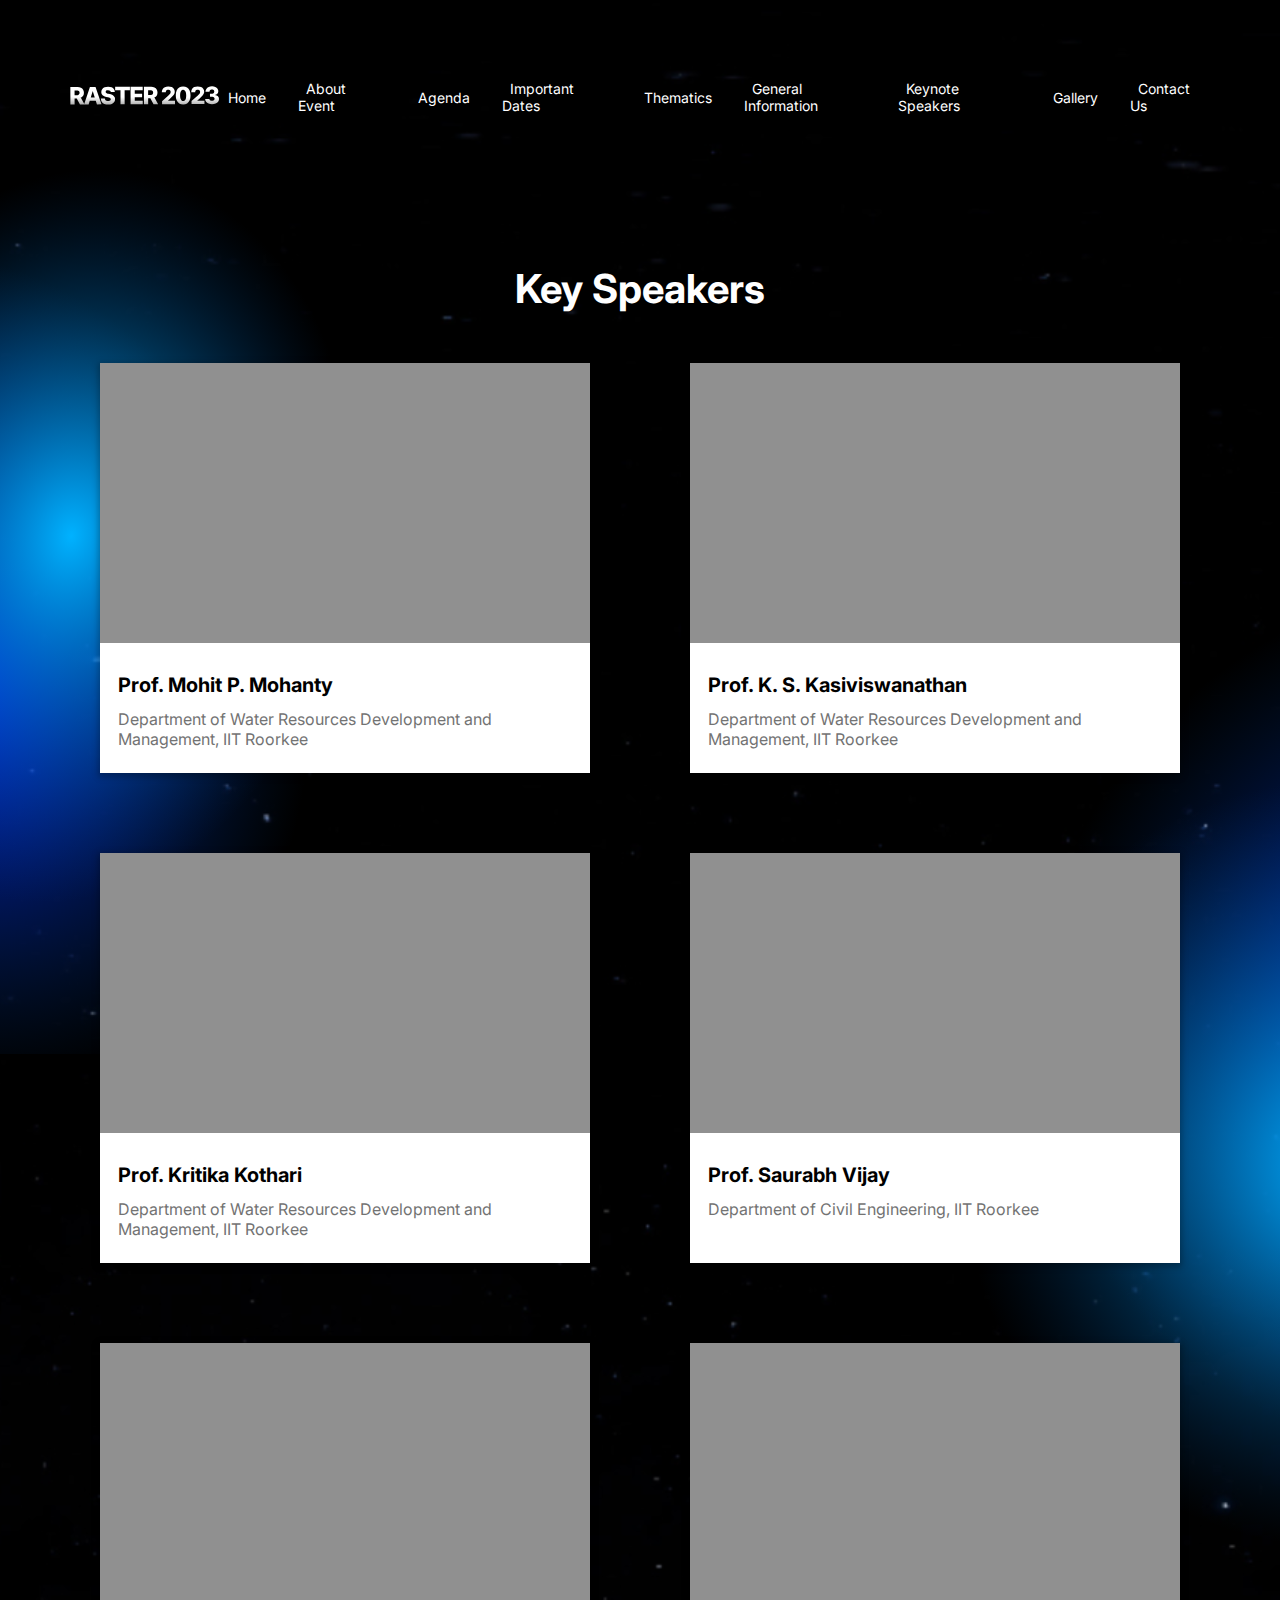
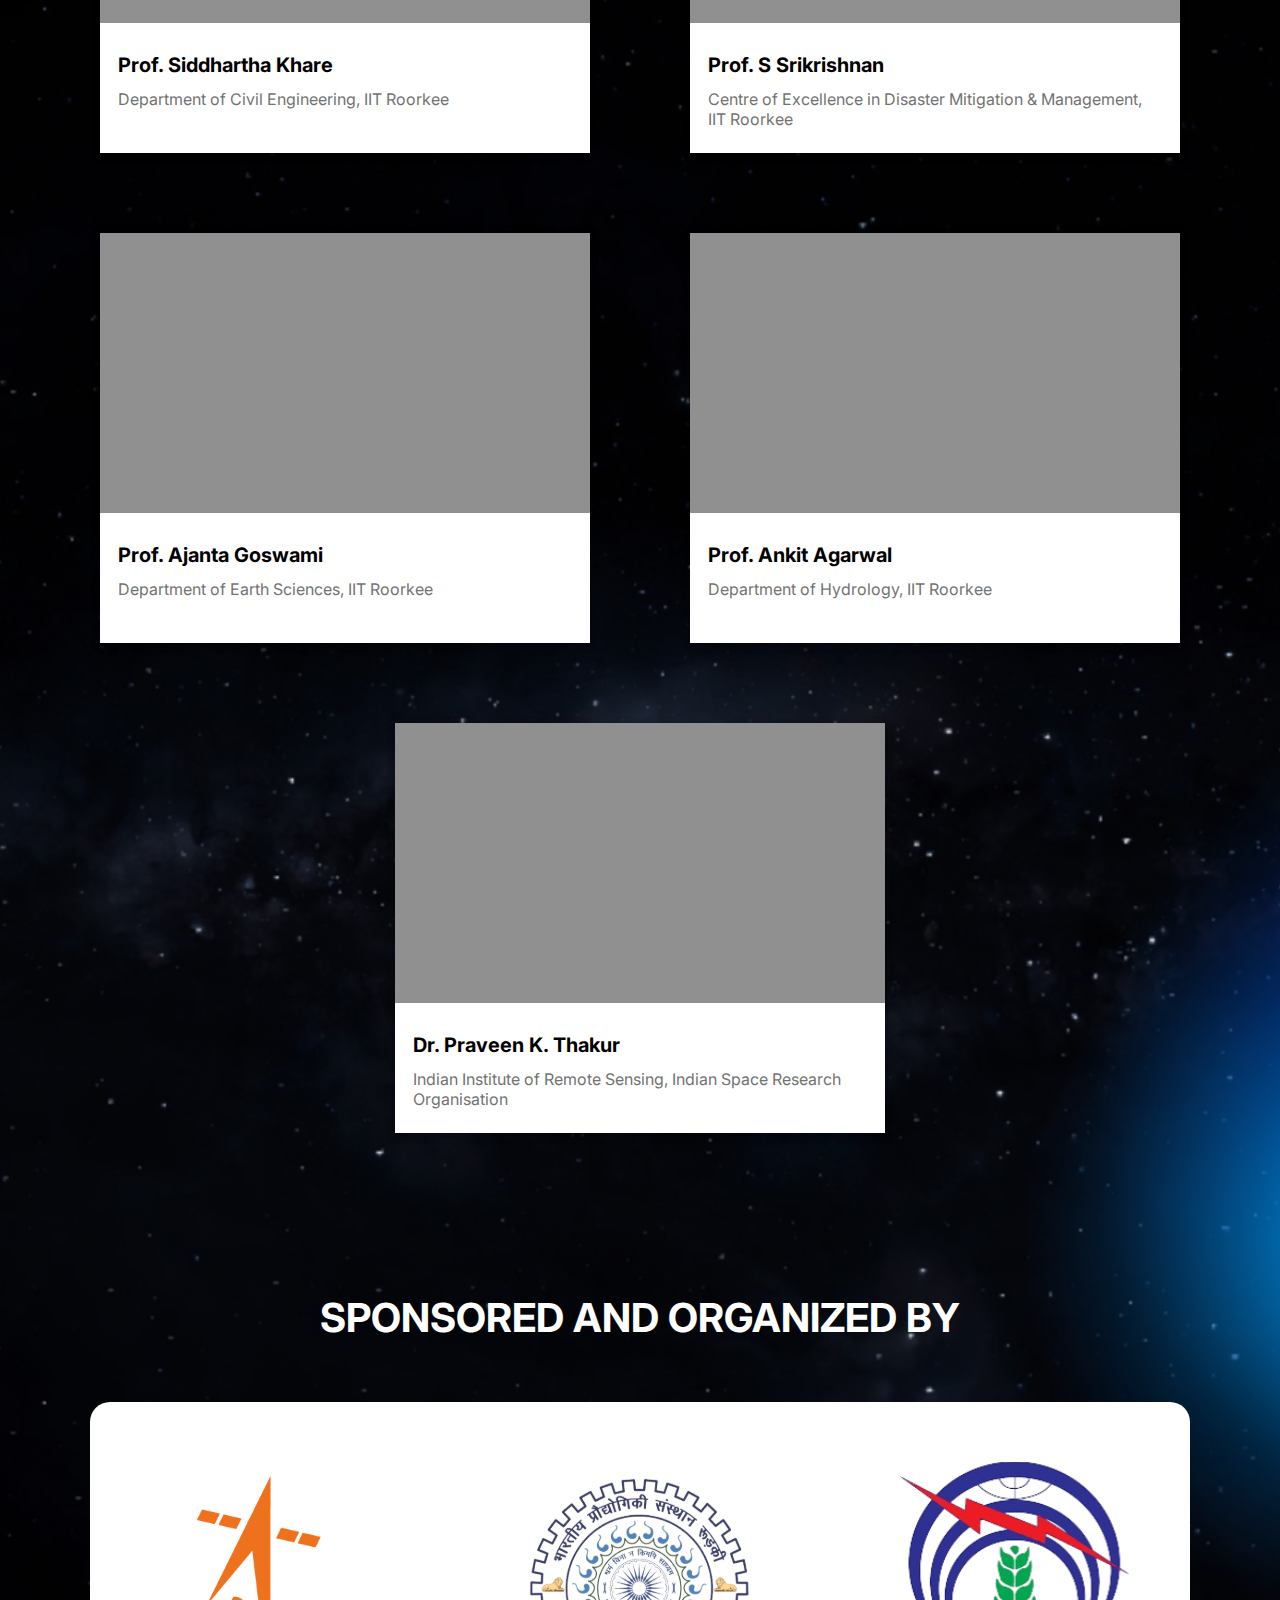
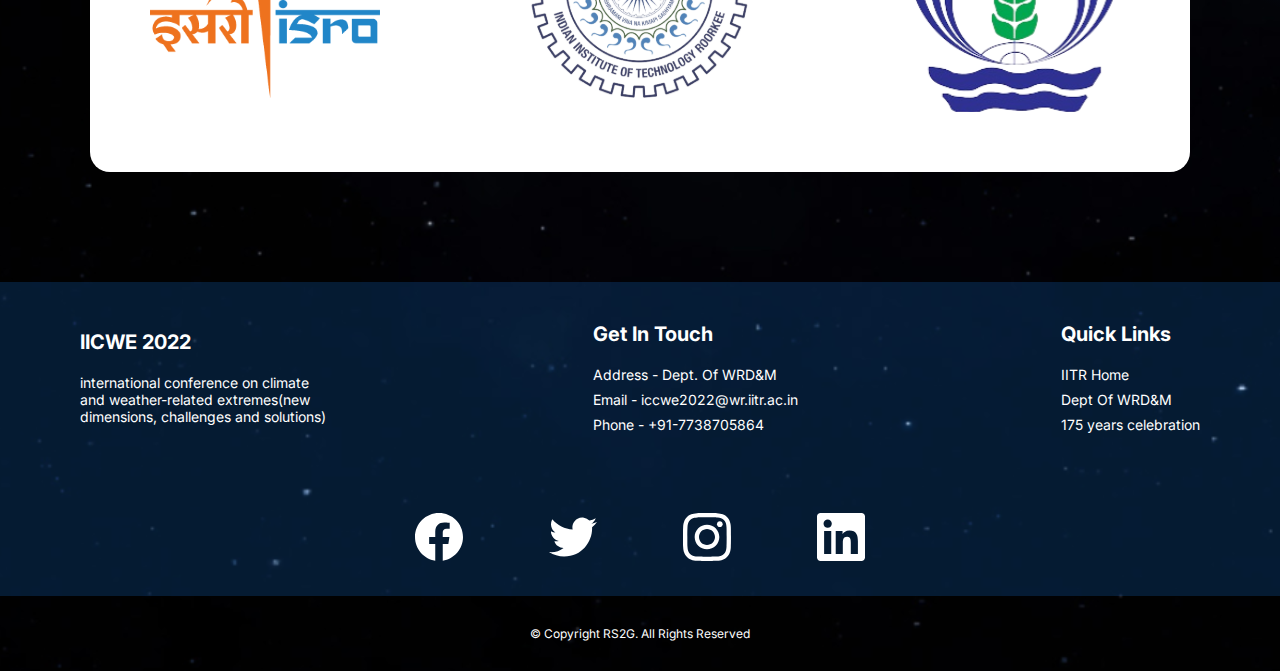
<file: routes/keySpeaker/keySpeaker.html>
<!DOCTYPE html>
<html lang="en">

<head>
    <meta charset="utf-8" />
    <meta name="viewport" content="initial-scale=1, width=device-width" />
    <link rel="stylesheet" href="../../global.css" />
    <link rel="stylesheet" href="./keySpeaker.css" />
    <link href='https://fonts.googleapis.com/css?family=Inter' rel='stylesheet'>
</head>

<body>
    <!DOCTYPE html>
    <html>

    <body>
        <header>
            <div class="logo">
                <img src="../../img/logo.svg" alt="">
            </div>
            <nav class="navbar ">

                <ul>
                    <li><a href="../../index.html">Home </a></li>
                    <li><a href="../aboutEvent/aboutEvent.html">About Event</a></li>
                    <li><a href="../agenda/agenda.html">Agenda</a></li>
                    <li><a href="../impDates/impDates.html">Important Dates </a></li>
                    <li><a href="../thematics/thematics.html">Thematics</a></li>
                    <li><a href="../generalInfo/generalInfo.html">General Information</a></li>
                    <li><a href="#Keynote Speakers">Keynote Speakers </a></li>
                    <li><a href="#Gallery">Gallery</a></li>
                    <li><a href="../contact/contact.html">Contact Us</a></li>
                </ul>
            </nav>
        </header>
        <main>
            <h1>Key Speakers</h1>

            <div class="all-card-wrapper">
                
                <div class="s3-card-wrapper">
                    <div class="s3-card">
                        <div class="placeholder">
                            <!-- <img src="" alt=""> -->
                        </div>

                        <div class="card-details">
                            <h1 class="s3-card-heading">Prof. Mohit P. Mohanty</h1>
                            <p class="s3-card-para">Department of Water Resources Development and Management, IIT Roorkee
                            </p>
                        </div>

                    </div>
                    <div class="s3-card">
                        <div class="placeholder">
                            <!-- <img src="" alt=""> -->
                        </div>
                        <div class="card-details">
                            <h1 class="s3-card-heading">Prof. K. S. Kasiviswanathan</h1>
                            <p class="s3-card-para">Department of Water Resources Development and Management, IIT Roorkee
                            </p>

                        </div>

                    </div>
                </div>
                <div class="s3-card-wrapper">
                    <div class="s3-card">
                        <div class="placeholder">
                            <!-- <img src="" alt=""> -->
                        </div>

                        <div class="card-details">
                            <h1 class="s3-card-heading">Prof. Kritika Kothari</h1>
                            <p class="s3-card-para">Department of Water Resources Development and Management, IIT Roorkee
                            </p>
                        </div>

                    </div>
                    <div class="s3-card">
                        <div class="placeholder">
                            <!-- <img src="" alt=""> -->
                        </div>
                        <div class="card-details">
                            <h1 class="s3-card-heading">Prof. Saurabh Vijay</h1>
                            <p class="s3-card-para">Department of Civil Engineering, IIT Roorkee
                            </p>

                        </div>

                    </div>
                </div>
                <div class="s3-card-wrapper">
                    <div class="s3-card">
                        <div class="placeholder">
                            <!-- <img src="" alt=""> -->
                        </div>

                        <div class="card-details">
                            <h1 class="s3-card-heading">Prof. Siddhartha Khare</h1>
                            <p class="s3-card-para">Department of Civil Engineering, IIT Roorkee
                            </p>
                        </div>

                    </div>
                    <div class="s3-card">
                        <div class="placeholder">
                            <!-- <img src="" alt=""> -->
                        </div>
                        <div class="card-details">
                            <h1 class="s3-card-heading">Prof. S Srikrishnan</h1>
                            <p class="s3-card-para">Centre of Excellence in Disaster Mitigation & Management, IIT Roorkee
                            </p>

                        </div>

                    </div>
                </div>
                <div class="s3-card-wrapper">
                    <div class="s3-card">
                        <div class="placeholder">
                            <!-- <img src="" alt=""> -->
                        </div>

                        <div class="card-details">
                            <h1 class="s3-card-heading">Prof. Ajanta Goswami</h1>
                            <p class="s3-card-para">Department of Earth Sciences, IIT Roorkee
                            </p>
                        </div>

                    </div>
                    <div class="s3-card">
                        <div class="placeholder">
                            <!-- <img src="" alt=""> -->
                        </div>
                        <div class="card-details">
                            <h1 class="s3-card-heading">Prof. Ankit Agarwal</h1>
                            <p class="s3-card-para">Department of Hydrology, IIT Roorkee
                            </p>

                        </div>

                    </div>
                    
                </div>
                <div class="s3-card">
                    <div class="placeholder">
                        <!-- <img src="" alt=""> -->
                    </div>
                    <div class="card-details">
                        <h1 class="s3-card-heading">Dr. Praveen K. Thakur</h1>
                        <p class="s3-card-para">Indian Institute of Remote Sensing, Indian Space Research Organisation
                        </p>

                    </div>

                </div>
            </div>
            <div class="logocard-wrapper">
            <h1 class="s4-title">SPONSORED AND ORGANIZED BY</h1>

            <div class="s4-logocard">
                <img src="../../img/ISRO-Color 1.svg" alt="">
                <img src="../../img/iitrlogo-removebg-preview 1.svg" alt="">
                <img src="../../img/WRDM-removebg-preview 1.svg" alt="">
            </div>
        </div>
        </main>
        <footer class="contact-wrapper">
            <div class="nfooter">
                <div class="box1">
                    <H1>IICWE 2022</H1>
                    <p> international conference on climate and weather-related extremes(new dimensions, challenges and
                        solutions)</p>
                </div>
                <div class="box2">
                    <h1> get in touch</h1>
                    <div class="box2-p">
                        <p>Address - Dept. Of WRD&M</p>
                        <p>Email - iccwe2022@wr.iitr.ac.in</p>
                        <p>Phone - +91-7738705864</p>
                    </div>
                </div>
                <div class="box3">
                    <h1>Quick Links</h1>
                    <div class="box3-p">
                        <a href="https://iitr.ac.in/">IITR Home</a> 
                        <a href="https://iitr.ac.in/Departments/Water%20Resources%20Development%20and%20Management%20Department/Home.html">Dept Of WRD&M</a>
                        <a href="">175 years celebration</a>
                    </div>
                </div>
            </div>
            <div class="footerBG">
                <div class="s4-icon-wrapper">
                    <img src="../../img/icon2/Facebook2.svg" alt="">
                    <img src="../../img/icon2/Twitter2.svg" alt="">
                    <img src="../../img/icon2/Instagram2.svg" alt="">
                    <img src="../../img/icon2/LinkedIn2.svg" alt="">
                </div>
            </div>
            <div class="copyright">
                © Copyright RS2G. All Rights Reserved
            </div>
        </footer>
    </body>

    </html>
</file>
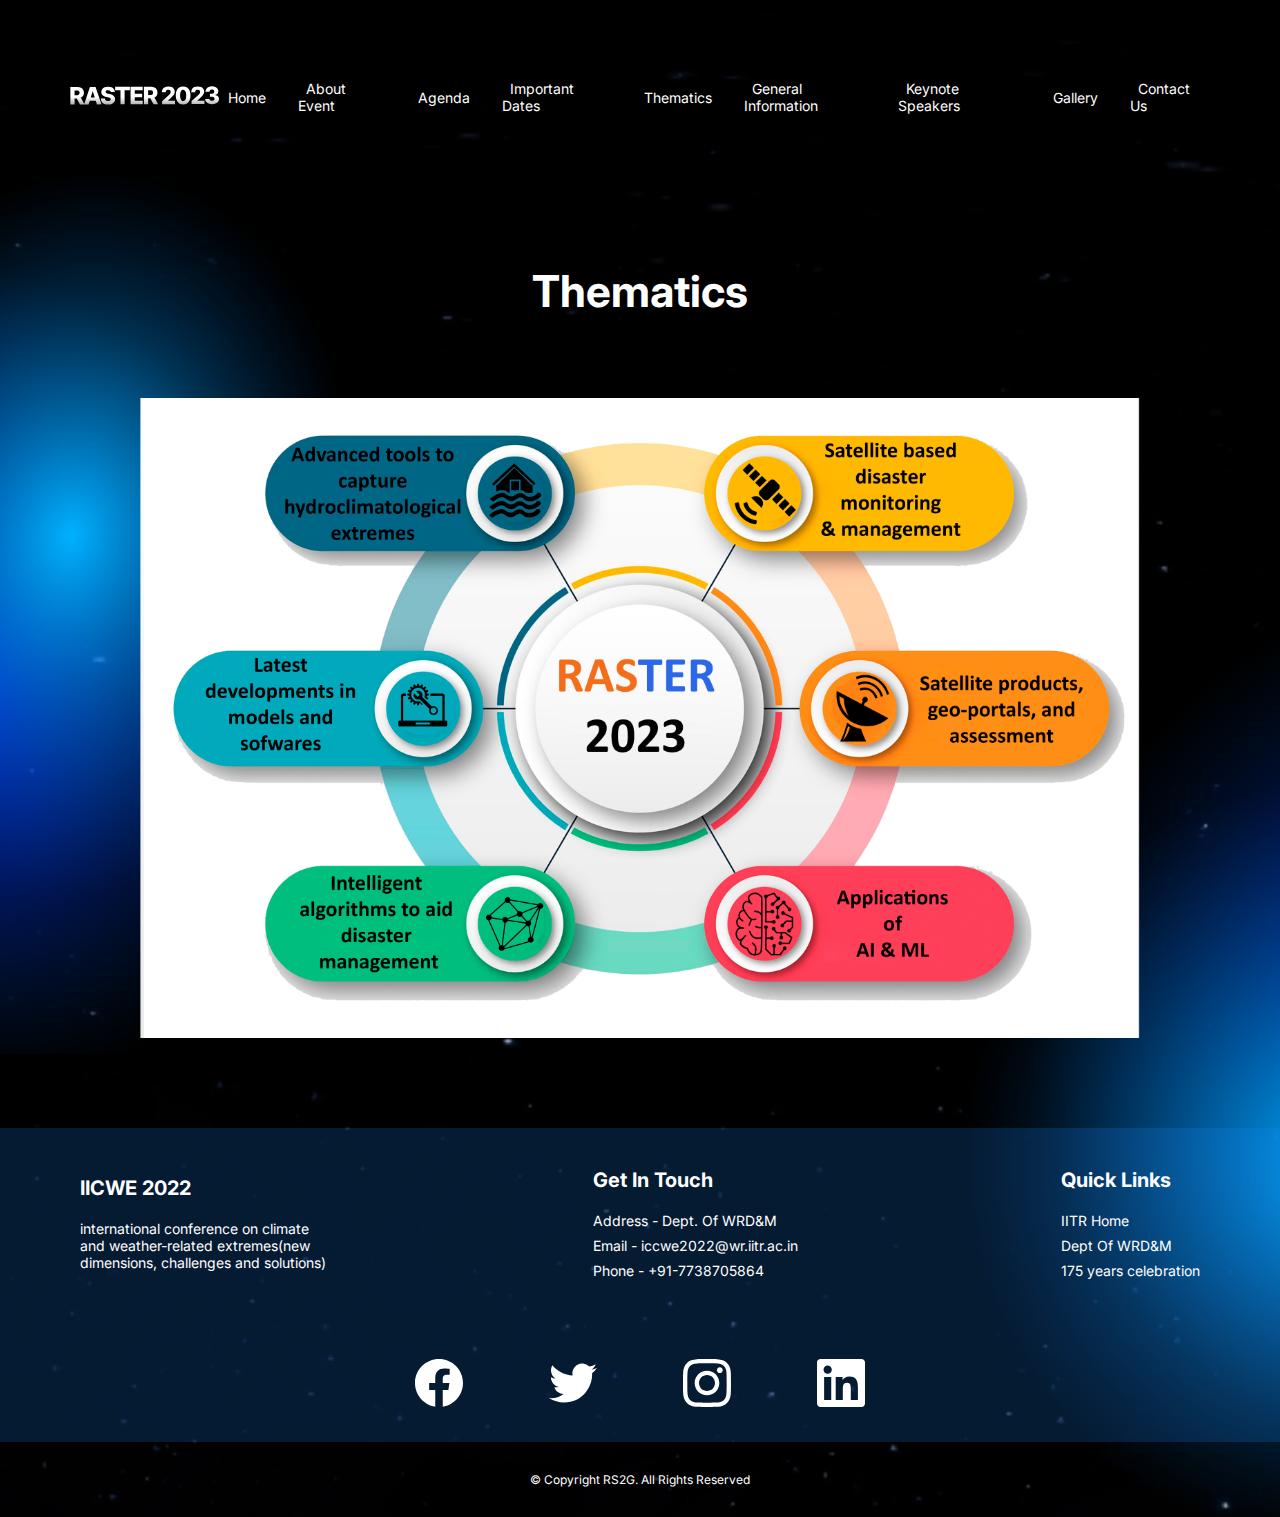
<file: routes/thematics/thematics.html>
<!DOCTYPE html>
<html lang="en">

<head>
    <meta charset="utf-8" />
    <meta name="viewport" content="initial-scale=1, width=device-width" />
    <link rel="stylesheet" href="../../global.css" />
    <link rel="stylesheet" href="./thematics.css" />
    <link href='https://fonts.googleapis.com/css?family=Inter' rel='stylesheet'>
</head>

<body>
    <!DOCTYPE html>
    <html>

    <body>
        <header>
            <div class="logo">
                <img src="../../img/logo.svg" alt="">
            </div>
            <nav class="navbar ">

                <ul>
                    <li><a href="../../index.html">Home </a></li>
                    <li><a href="../aboutEvent/aboutEvent.html">About Event</a></li>
                    <li><a href="../agenda/agenda.html">Agenda</a></li>
                    <li><a href="../impDates/impDates.html">Important Dates </a></li>
                    <li><a href="#Thematics">Thematics</a></li>
                    <li><a href="../generalInfo/generalInfo.html">General Information</a></li>
                    <li><a href="../keySpeaker/keySpeaker.html">Keynote Speakers </a></li>
                    <li><a href="#Gallery">Gallery</a></li>
                    <li><a href="../contact/contact.html">Contact Us</a></li>
                </ul>
            </nav>
        </header>
        <main>
            <h1>Thematics</h1>
<div class="img-wrapper">
            <img class="theme" src="../../img/final/thematics.png" alt="">

        </div>
        </main>
        <footer class="contact-wrapper">
            <div class="nfooter">
                <div class="box1">
                    <H1>IICWE 2022</H1>
                    <p> international conference on climate and weather-related extremes(new dimensions, challenges and
                        solutions)</p>
                </div>
                <div class="box2">
                    <h1> get in touch</h1>
                    <div class="box2-p">
                        <p>Address - Dept. Of WRD&M</p>
                        <p>Email - iccwe2022@wr.iitr.ac.in</p>
                        <p>Phone - +91-7738705864</p>
                    </div>
                </div>
                <div class="box3">
                    <h1>Quick Links</h1>
                    <div class="box3-p">
                        <a href="https://iitr.ac.in/">IITR Home</a> 
                        <a href="https://iitr.ac.in/Departments/Water%20Resources%20Development%20and%20Management%20Department/Home.html">Dept Of WRD&M</a>
                        <a href="">175 years celebration</a>
                    </div>
                </div>
            </div>
            <div class="footerBG">
                <div class="s4-icon-wrapper">
                    <img src="../../img/icon2/Facebook2.svg" alt="">
                    <img src="../../img/icon2/Twitter2.svg" alt="">
                    <img src="../../img/icon2/Instagram2.svg" alt="">
                    <img src="../../img/icon2/LinkedIn2.svg" alt="">
                </div>
            </div>
            <div class="copyright">
                © Copyright RS2G. All Rights Reserved

            </div>
        </footer>
    </body>

    </html>
</file>
<file: routes/aboutEvent/aboutEvent.css>
* {
    margin: 0;
    padding: 0;
    box-sizing: border-box;
    text-decoration: none;
    list-style-type: none;

}

body {
    font-family: 'Inter';
    font-size: 22px;
    background-image: url(../../img/otherRoutes/mainBG.svg);
}

header {
    margin: 0px 70px 150px 70px;
    display: flex;
    justify-content: space-between;
    align-items: center;
}

.logo {
    margin-top: 80px;

}

.navbar ul {
    margin-top: 80px;
    font-size: 14px;
    color: white;
    display: flex;
    justify-content: space-evenly;
    align-items: center;
    gap: 24px;
}

.navbar ul li a {

    color: white;
    padding: 4px 8px 4px 8px;
}

.event {
    background-color: white;
    width: 1087px;
    /* height: 3540px; */
    margin: 0 auto;
}

main .heading {
    font-size: 40px;
    text-align: center;
    padding-top: 90px;

}

.event .para1 {
    word-spacing: -3px;
    text-align: justify;
    text-justify: auto;
    line-height: 50px;
    font-size: 24px;
    opacity: 0.6;

    margin: 40px 85px 40px 85px;

}

.event .para1 span {
    margin-top: 10px;
}

.event .tnc {
    text-align: center;
    text-decoration: underline;
}
.points-wrapper{
    background-color: white;
    padding-bottom: 100px;
}

.single-point1 {
    text-align: justify;
    text-justify: auto;
    display: flex;
    align-items: flex-start;
    gap: 12px;
    margin: 90px 100px 0px 100px;

}

.single-point img {
    margin-top: 16px;
}

.single-point1 img {
    margin-top: 16px;
}
.single-point-last img {
    margin-top: 16px;
}

.single-point {
    text-align: justify;
    text-justify: auto;
    display: flex;
    align-items: flex-start;
    gap: 12px;
    margin: 30px 100px 0px 100px;

}
.single-point-last {
    text-align: justify;
    text-justify: auto;
    display: flex;
    align-items: flex-start;
    gap: 12px;
    margin: 30px 100px 0px 100px;

}

.para-point {
    word-spacing: -3px;

    text-align: justify;
    text-justify: auto;
    line-height: 50px;
    font-size: 24px;
    opacity: 0.6;
}
/* contact */
.contact-wrapper{
    width: 100%;
    color: white;
    margin-top: 110px;
    display: flex;
    flex-direction: column;
    justify-content: flex-end;
    align-items: center;

    
    }
    .contact{
      font-size: 40px;
    }
    .footerBG{
      background-color: var(--footerBG);
      text-align: center;
    width: 100%;
    }
    .contact-wrapper ul {
      margin-top: 40px;
      font-size: 14px;
      color: white;
      display: flex;
      justify-content: center;
      align-items: center;
      gap: 40px;
    
    }
    
    .contact-wrapper ul li a {
      color: white;
      padding: 4px 8px 4px 8px;
    
    
    }
    .numbers{
      font-size: 26px;
      margin-top: 50px;
      margin-bottom: 50px;
      display: flex;
      justify-content: space-around;
      align-items: center;
      gap: 220px;
    
    }
    .s4-icon-wrapper img{
      margin-top: 80px;
      margin-bottom: 30px;
      margin-left: 40px;
      margin-right: 40px;
    }
    .copyright{
      font-size: 12px;
      margin-top: 30px;
      margin-bottom: 30px;
    }

    .phone{
        font-size: 16px;
        text-align: left;
    }
    .nfooter{
        background-color: var(--footerBG);
        width: 100%;
        color: white;
        display: flex;
        justify-content: space-between;
        align-items: center;
        padding-left: 80px;
        padding-right: 80px;
        padding-top: 40px;
    }
    .box1{
        width: 250px;
    }
    .box1 H1{
    font-size: 20px;
    }
    .box1 p{
        margin-top: 20px;
    font-size: 14px;
    }
    .box2 H1{
        font-size: 20px;
        text-transform: capitalize;
        }
    
        .box2-p{
            margin-top: 20px;
        font-size: 14px;
        }
        .box2-p p{
            margin-top: 8px;
        }
        .box3 H1{
            font-size: 20px;
            text-transform: capitalize;
            }
    
        .box3-p{
           margin-top: 20px;
        font-size: 14px;
        display: flex;
        flex-direction: column;
        justify-content: left;
        align-items: flex-start;
        gap: 8px;
        }
    
    .box3 .box3-p a{
        color: white;
    
    }
    .contact-head {
        margin-top: 80px;
    }
    .contact-head p{
    color: white;
    text-align: center;
    }
    .contact-head h1{
        margin-top: 12px;
    color: white;
    text-align: center;
    
    }
</file>
<file: global.css>
* {
  margin: 0;
  padding: 0;
  box-sizing: border-box;
  text-decoration: none;
  list-style-type: none;
}
  
html {
  font-size: 62.5%;
  scroll-behavior: smooth;
}
body {
  font-family: 'Inter';
  font-size: 22px;
color: black ;
}

:root {


  /* Colors */
  --registerBTN:#FF5A00;
  --registerSTROKE:#23A6F0;
  --registerSTROKE:#23A6F0;
  --cardBTN:#23A6F0;
  --grey:#737373;
  --footerBG:#188bff32;

/* slider */
--primary: #9635ff;
  --white: #ffffff;
  --bg: #f5f5f5;
  /* border radiuses */
  --br-3xs: 10px;
  --br-mini: 15px;
  --br-4xs: 9px;
  --br-2xs: 11px;
  --br-61xl: 80px;
}
</file>
<file: routes/agenda/agenda.css>
* {
    margin: 0;
    padding: 0;
    box-sizing: border-box;
    text-decoration: none;
    list-style-type: none;

}

body {
    font-family: 'Inter';
    font-size: 22px;
    background-image: url(../../img/otherRoutes/mainBG.svg);
}

header {
    margin: 0px 70px 150px 70px;
    display: flex;
    justify-content: space-between;
    align-items: center;
}

.logo {
    margin-top: 80px;

}

.navbar ul {
    margin-top: 80px;
    font-size: 14px;
    color: white;
    display: flex;
    justify-content: space-evenly;
    align-items: center;
    gap: 24px;
}

.navbar ul li a {

    color: white;
    padding: 4px 8px 4px 8px;
}

.event {
    background-color: white;
    width: 1087px;
    /* height: 3540px; */
    margin: 0 auto;
    padding-bottom: 30px;
}

main .heading {
    font-size: 40px;
    text-align: center;
    padding-top: 60px;

}

.event .para1 {
    text-align: justify;
  text-justify: auto;
    line-height: 50px;
    font-size: 24px;
    opacity: 0.6;
    word-spacing: -3px;
    margin: 40px 100px 40px 100px;
}
.event .para2 {
    text-align: justify;
    text-justify: auto;
    word-spacing: -3px;

    line-height: 50px;
    font-size: 24px;
    opacity: 0.6;
    margin: 40px 85px 40px 85px;
}

.event .para1 span {
    margin-top: 10px;
}
.event .para2 span {
    margin-top: 10px;

}

.event .tnc {
    text-align: center;
    text-decoration: underline;
}



/* contact */
.contact-wrapper{
    width: 100%;
    color: white;
    margin-top: 110px;
    display: flex;
    flex-direction: column;
    justify-content: flex-end;
    align-items: center;

    
    }
    .contact{
      font-size: 40px;
    }
    .footerBG{
      background-color: var(--footerBG);
      text-align: center;
    width: 100%;
    }
    .contact-wrapper ul {
      margin-top: 40px;
      font-size: 14px;
      color: white;
      display: flex;
      justify-content: center;
      align-items: center;
      gap: 40px;
    
    }
    
    .contact-wrapper ul li a {
      color: white;
      padding: 4px 8px 4px 8px;
    
    
    }
    .numbers{
      font-size: 26px;
      margin-top: 50px;
      margin-bottom: 50px;
      display: flex;
      justify-content: space-around;
      align-items: center;
      gap: 220px;
    
    }
    .s4-icon-wrapper img{
      margin-top: 80px;
      margin-bottom: 30px;
      margin-left: 40px;
      margin-right: 40px;
    }
    .copyright{
      font-size: 12px;
      margin-top: 30px;
      margin-bottom: 30px;
    }

    .phone{
        font-size: 16px;
        text-align: left;
    }
    .nfooter{
        background-color: var(--footerBG);
        width: 100%;
        color: white;
        display: flex;
        justify-content: space-between;
        align-items: center;
        padding-left: 80px;
        padding-right: 80px;
        padding-top: 40px;
    }
    .box1{
        width: 250px;
    }
    .box1 H1{
    font-size: 20px;
    }
    .box1 p{
        margin-top: 20px;
    font-size: 14px;
    }
    .box2 H1{
        font-size: 20px;
        text-transform: capitalize;
        }
    
        .box2-p{
            margin-top: 20px;
        font-size: 14px;
        }
        .box2-p p{
            margin-top: 8px;
        }
        .box3 H1{
            font-size: 20px;
            text-transform: capitalize;
            }
    
        .box3-p{
           margin-top: 20px;
        font-size: 14px;
        display: flex;
        flex-direction: column;
        justify-content: left;
        align-items: flex-start;
        gap: 8px;
        }
    
    .box3 .box3-p a{
        color: white;
    
    }
    .contact-head {
        margin-top: 80px;
    }
    .contact-head p{
    color: white;
    text-align: center;
    }
    .contact-head h1{
        margin-top: 12px;
    color: white;
    text-align: center;
    
    }
</file>
<file: routes/contact/contact.css>
html {
    overflow-x: hidden;
}

body {

    width: auto;
    height: 100%;
    text-decoration: none;
    font-weight: 100;
    overflow-x: hidden;

}

.hero {
    margin-top: 0;
    background-image: url(../../img/stars_bg2.svg);
    /* height: 112.9vh; */
    width: 100%;
}

header {
    margin: 0px 70px 0px 70px;
    display: flex;
    justify-content: space-between;
    align-items: center;
}

.logo {
    margin-top: 80px;

}

.navbar ul {
    margin-top: 80px;
    font-size: 14px;
    color: white;
    display: flex;
    justify-content: space-evenly;
    align-items: center;
    gap: 24px;
}

.navbar ul li a {

    color: white;
    padding: 4px 8px 4px 8px;
}

/* section 2 */
.section-two {
    height: auto;
    width: 100%;
}

.section-two-wrapper {
    text-align: center;
}

.s2-text1 {
    font-size: 40px;
    margin-top: 50px;
    margin-bottom: 40px;
    margin-left: 80px;
    margin-right: 80px;
    opacity: 0.6;
    letter-spacing: -2px;
    font-weight: 900;
}

.s2-text2 {
    font-size: 40px;
    text-transform: uppercase;
    margin-bottom: 40px;

}

.register-now {
    font-size: 24px;
    padding: 30px 100px 30px 100px;
    margin-bottom: 40px;
    cursor: pointer;

    border-radius: 30px;
    color: white;
    background-color: var(--registerBTN);
    border: var(--registerSTROKE) solid 2px;
    letter-spacing: -1px;
    font-weight: 600;
}

.s2-heading {
    font-size: 48px;
    font-weight: 400;
    letter-spacing: -2px;
    font-weight: bold;

}

.s2-text3 {
    font-size: 30px;
    text-transform: capitalize;
    opacity: 0.6;
    letter-spacing: -2px;
    font-weight: 600;
}

/* section3 */


.section-three {
    height: auto;
    width: 100%;

}

.s3-heading {
    font-size: 48px;
    text-align: center;
    margin-top: 80px;
    margin-bottom: 60px;
    letter-spacing: -2px;
    font-weight: 600;

}

.s3-card-wrapper {
    display: flex;
    justify-content: space-evenly;
}

.s3-card {
    height: 480px;
    width: 490px;
    margin-top: 80px;
    box-shadow: 0px 2px 6px 2px rgba(0, 0, 0, 0.255);
    background-color: white;

}

.placeholder {
    width: 490px;
    height: 280px;
    background-color: rgb(144, 144, 144);
}
.placeholder img {
    width: 490px;
    height: 280px;

}

.card-details {
    margin-left: 18px;
    margin-right: 18px;

}

.card-details a {
    color: #222224;

}

.s3-card-heading {
    font-size: 20px;
    margin-top: 47px;
    margin-bottom: 12px;
}

.s3-card-para {
    font-size: 16px;
    color: #737373;
    margin-bottom: 12px;

}

.card-footer {
    color: var(--registerSTROKE);
    display: flex;
    justify-content: flex-start;
    align-items: center;
    gap: 20px;
}

.email-btn {
    font-size: 14px;
    color: var(--cardBTN);
    background-color: white;
    border-radius: 500px;
    border: var(--cardBTN) solid 2px;
    padding: 8px 18px 8px 18px;
}

.icon-wrapper img {
    margin: 8px 8px 8px 8px;
}

/* <!-- section4 --> */
.section-four {
    background-image: url(./img/stars_bg2.svg);
    width: 100%;

    height: 1518px;
    color: white;
}

.s4-wrapper {
    display: flex;
    flex-direction: column;
    justify-content: space-between;
    align-items: center;
}

.s4-top-wrapper {
    display: flex;
    flex-direction: column;
    justify-content: center;
    align-items: center;
}

.s4-title {
    margin: 0px 200px;
    padding-top: 80px;
    font-size: 52px;
    color: white;
    text-align: center;

}

.s4-logocard {
    display: flex;
    justify-content: space-between;
    align-items: center;
    background-color: white;
    width: 1100px;
    height: 370px;
    padding: 20px 60px 20px 60px;
    border-radius: 20px;
    margin-top: 60px;
    gap: 50px;
}

.s4-logocard img {
    width: 230px;

}

.contact-wrapper {
    width: 100%;

    margin-top: 310px;
    display: flex;
    flex-direction: column;
    justify-content: flex-end;
    align-items: center;

}

.contact {
    font-size: 40px;
    color: white;

}

.footerBG {
    background-color: var(--footerBG);
    text-align: center;
    width: 100%;
}

.contact-wrapper ul {
    margin-top: 40px;
    font-size: 14px;
    color: white;
    display: flex;
    justify-content: center;
    align-items: center;
    gap: 40px;

}

.contact-wrapper ul li a {

    color: white;
    padding: 4px 8px 4px 8px;


}

.numbers {
    font-size: 26px;
    margin-top: 50px;
    margin-bottom: 50px;
    display: flex;
    justify-content: space-around;
    align-items: center;
    gap: 220px;
    color: white;


}

.s4-icon-wrapper img {
    color: white;

    margin-top: 80px;
    margin-bottom: 30px;
    margin-left: 40px;
    margin-right: 40px;
}

.copyright {
    color: white;
    font-size: 12px;
    margin-top: 30px;
    margin-bottom: 30px;
}


/* ========updated contact us ========= */



/* ========updated contact========= */

.phone{
    font-size: 16px;
    text-align: left;
}
.nfooter{
    background-color: var(--footerBG);
    width: 100%;
    color: white;
    display: flex;
    justify-content: space-between;
    align-items: center;
    padding-left: 80px;
    padding-right: 80px;
    padding-top: 40px;
}
.box1{
    width: 250px;
}
.box1 H1{
font-size: 20px;
}
.box1 p{
    margin-top: 20px;
font-size: 14px;
}
.box2 H1{
    font-size: 20px;
    text-transform: capitalize;
    }

    .box2-p{
        margin-top: 20px;
    font-size: 14px;
    }
    .box2-p p{
        margin-top: 8px;
    }
    .box3 H1{
        font-size: 20px;
        text-transform: capitalize;
        }

    .box3-p{
       margin-top: 20px;
    font-size: 14px;
    display: flex;
    flex-direction: column;
    justify-content: left;
    align-items: flex-start;
    gap: 8px;
    }

.box3 .box3-p a{
    color: white;

}
.contact-head {
    margin-top: 80px;
}
.contact-head p{
color: white;
text-align: center;
}
.contact-head h1{
    margin-top: 12px;
color: white;
text-align: center;

}
</file>
<file: routes/generalInfo/generalInfo.css>
* {
    margin: 0;
    padding: 0;
    box-sizing: border-box;
    text-decoration: none;
    list-style-type: none;

}

body {
    font-family: 'Inter';
    background-image: url(../../img/otherRoutes/mainBG.svg);
}

header {
    margin: 0px 70px 150px 70px;
    display: flex;
    justify-content: space-between;
    align-items: center;
}

.logo {
    margin-top: 80px;

}

.navbar ul {
    margin-top: 80px;
    font-size: 14px;
    color: white;
    display: flex;
    justify-content: space-evenly;
    align-items: center;
    gap: 24px;
}

.navbar ul li a {

    color: white;
    padding: 4px 8px 4px 8px;
}

/* main */
.event {
    background-color: white;
    width: 1087px;
    /* height: 3540px; */
    margin: 0 auto;
    padding-bottom: 30px;
}

main .heading {
    font-size: 40px;
    text-align: center;
    padding-top: 30px;
    padding-bottom: 30px;

}

.event .para1 {
    line-height: 50px;
    font-size: 24px;
    opacity: 0.6;
    text-align: center;
    margin: 40px 100px 40px 100px;
}

.event .para2 {
    line-height: 50px;
    font-size: 24px;
    opacity: 0.6;
    text-align: left;
    margin: 40px 85px 40px 85px;
}

.event .para1 span {
    margin-top: 10px;
}

.event .para2 span {
    margin-top: 10px;

}

.box {
    width: 900px;
    height: 400px;
    border: black solid 4px;
    margin: 0 auto;
}

.event .tnc {
    text-align: center;
    text-decoration: underline;
}

.points-wrapper {
    /* background-color: white; */
    padding-bottom: 100px;
    width: 100%;

}

.single-point1 {
    display: flex;
    align-items: flex-start;
    gap: 12px;
    margin: 30px 70px 0px 70px;

}

.single-point img {
    margin-top: 16px;
}

.single-point1 img {
    margin-top: 16px;
}

.single-point-last img {
    margin-top: 16px;
}

.single-point {
    display: flex;
    align-items: flex-start;
    gap: 12px;
    margin: 30px 70px 0px 70px;


}

.single-point-last {
    display: flex;
    align-items: flex-start;
    gap: 12px;
    margin: 30px 70px 0px 70px;


}

.para-point {
    word-spacing: -3px;
    line-height: 50px;
    font-size: 24px;
    opacity: 0.6;
    text-align: center;
    text-align: left;
}

/* travel */
.travel {}

.travel-heading {
    font-size: 40px;
    text-align: center;
    margin: 40px 85px 0px 85px;


}

.travel-para {
    word-spacing: -3px;
    text-align: center;
    line-height: 50px;
    font-size: 24px;
    opacity: 0.6;
    margin: 40px 85px 40px 85px;
    text-align: justify;
    text-justify: inter-word;

}

/* btn div */
.btn-div {
    display: flex;
    flex-direction: column;
    justify-content: center;
    align-items: center;
}

.register-heading {
    font-size: 40px;


    text-align: center;
}

.register-now {
    font-size: 24px;
    padding: 30px 100px 30px 100px;
    margin-bottom: 40px;
    margin-top: 40px;
    cursor: pointer;

    border-radius: 30px;
    color: white;
    background-color: var(--registerBTN);
    border: var(--registerSTROKE) solid 2px;
}

.register-now a {
    color: white;

}

.link-btn {
    width: 340px;
    height: 90px;
    font-size: 24px;
    border-radius: 30px;
    margin-top: 40px;
    cursor: pointer;
    color: var(--registerBTN);
    background-color: white;
    border: var(--registerBTN) solid 2px;

}

/* contact */
.contact-wrapper {
    width: 100%;
    color: white;
    margin-top: 110px;
    display: flex;
    flex-direction: column;
    justify-content: flex-end;
    align-items: center;


}

.contact {
    font-size: 40px;
}

.footerBG {
    background-color: var(--footerBG);
    text-align: center;
    width: 100%;
}

.contact-wrapper ul {
    margin-top: 40px;
    font-size: 14px;
    color: white;
    display: flex;
    justify-content: center;
    align-items: center;
    gap: 40px;

}

.contact-wrapper ul li a {
    color: white;
    padding: 4px 8px 4px 8px;


}

.numbers {
    font-size: 26px;
    margin-top: 50px;
    margin-bottom: 50px;
    display: flex;
    justify-content: space-around;
    align-items: center;
    gap: 220px;

}

.s4-icon-wrapper img {
    margin-top: 80px;
    margin-bottom: 30px;
    margin-left: 40px;
    margin-right: 40px;
}

.copyright {
    font-size: 12px;
    margin-top: 30px;
    margin-bottom: 30px;
}
.phone{
    font-size: 16px;
    text-align: left;
}
.nfooter{
    background-color: var(--footerBG);
    width: 100%;
    color: white;
    display: flex;
    justify-content: space-between;
    align-items: center;
    padding-left: 80px;
    padding-right: 80px;
    padding-top: 40px;
}
.box1{
    width: 250px;
}
.box1 H1{
font-size: 20px;
}
.box1 p{
    margin-top: 20px;
font-size: 14px;
word-spacing: -3px;

}
.box2 H1{
    font-size: 20px;
    text-transform: capitalize;
    }

    .box2-p{
        margin-top: 20px;
    font-size: 14px;
    }
    .box2-p p{
        margin-top: 8px;
    }
    .box3 H1{
        font-size: 20px;
        text-transform: capitalize;
        }

    .box3-p{
       margin-top: 20px;
    font-size: 14px;
    display: flex;
    flex-direction: column;
    justify-content: left;
    align-items: flex-start;
    gap: 8px;
    }

.box3 .box3-p a{
    color: white;

}
.contact-head {
    margin-top: 80px;
}
.contact-head p{
color: white;
text-align: center;
}
.contact-head h1{
    margin-top: 12px;
color: white;
text-align: center;

}
</file>
<file: routes/impDates/impDates.css>
* {
    margin: 0;
    padding: 0;
    box-sizing: border-box;
    text-decoration: none;
    list-style-type: none;

}

body {
    font-family: 'Inter';

    background-image: url(../../img/otherRoutes/mainBG.svg);
}

header {
    margin: 0px 70px 150px 70px;
    display: flex;
    justify-content: space-between;
    align-items: center;
}

.logo {
    margin-top: 80px;

}

.navbar ul {
    margin-top: 80px;
    font-size: 14px;
    color: white;
    display: flex;
    justify-content: space-evenly;
    align-items: center;
    gap: 24px;
}

.navbar ul li a {

    color: white;
    padding: 4px 8px 4px 8px;
}
/* main section */


.date-section{
    height: 1600px;
}
.date-main{
    color: white;
}
.box{
    padding: 46px;
    margin: 0 auto;
    width: 1150px;
    height: 600px;
    border: white solid 10px;
}
.date-heading{
    font-size: 40px;
    text-align: center;
    margin-bottom: 50px;
}
.date1{
    opacity: 0.6;
    font-size: 26px;
    text-align: center;
    margin-bottom: 40px;

}
/* contact */
.contact-wrapper{
    width: 100%;
    color: white;
    margin-top: 110px;
    display: flex;
    flex-direction: column;
    justify-content: flex-end;
    align-items: center;

    
    }
    .contact{
      font-size: 40px;
    }
    .footerBG{
      background-color: var(--footerBG);
      text-align: center;
    width: 100%;
    }
    .contact-wrapper ul {
      margin-top: 40px;
      font-size: 14px;
      color: white;
      display: flex;
      justify-content: center;
      align-items: center;
      gap: 40px;
    
    }
    
    .contact-wrapper ul li a {
      color: white;
      padding: 4px 8px 4px 8px;
    
    
    }
    .numbers{
      font-size: 26px;
      margin-top: 50px;
      margin-bottom: 50px;
      display: flex;
      justify-content: space-around;
      align-items: center;
      gap: 220px;
    
    }
    .s4-icon-wrapper img{
      margin-top: 80px;
      margin-bottom: 30px;
      margin-left: 40px;
      margin-right: 40px;
    }
    .copyright{
      font-size: 12px;
      margin-top: 30px;
      margin-bottom: 30px;
    }

    .phone{
      font-size: 16px;
      text-align: left;
  }
  .nfooter{
      background-color: var(--footerBG);
      width: 100%;
      color: white;
      display: flex;
      justify-content: space-between;
      align-items: center;
      padding-left: 80px;
      padding-right: 80px;
      padding-top: 40px;
  }
  .box1{
      width: 250px;
  }
  .box1 H1{
  font-size: 20px;
  }
  .box1 p{
      margin-top: 20px;
  font-size: 14px;
  }
  .box2 H1{
      font-size: 20px;
      text-transform: capitalize;
      }
  
      .box2-p{
          margin-top: 20px;
      font-size: 14px;
      }
      .box2-p p{
          margin-top: 8px;
      }
      .box3 H1{
          font-size: 20px;
          text-transform: capitalize;
          }
  
      .box3-p{
         margin-top: 20px;
      font-size: 14px;
      display: flex;
      flex-direction: column;
      justify-content: left;
      align-items: flex-start;
      gap: 8px;
      }
  
  .box3 .box3-p a{
      color: white;
  
  }
  .contact-head {
      margin-top: 80px;
  }
  .contact-head p{
  color: white;
  text-align: center;
  }
  .contact-head h1{
      margin-top: 12px;
  color: white;
  text-align: center;
  
  }
</file>
<file: routes/keySpeaker/keySpeaker.css>
* {
    margin: 0;
    padding: 0;
    box-sizing: border-box;
    text-decoration: none;
    list-style-type: none;

}

body {
    font-family: 'Inter';

    background-image: url(../../img/otherRoutes/mainBG.svg);
}

header {
    margin: 0px 70px 150px 70px;
    display: flex;
    justify-content: space-between;
    align-items: center;
}

.logo {
    margin-top: 80px;

}

.navbar ul {
    margin-top: 80px;
    font-size: 14px;
    color: white;
    display: flex;
    justify-content: space-evenly;
    align-items: center;
    gap: 24px;
}

.navbar ul li a {

    color: white;
    padding: 4px 8px 4px 8px;
}
/* main */

main h1{
    font-size: 40px;
    font-weight: bolder;
    text-align: center;
    color: white;
    margin-bottom: 50px;
}
/* card */
.all-card-wrapper{
    display: flex;
flex-direction: column;
align-items: center;
justify-content: center;
/* gap: 30px; */
}
.s3-card-wrapper{
  display: flex;
  justify-content: space-between;
  gap: 100px;
}
.s3-card{
    background-color: white;
  height: 410px;
  width: 490px;
  margin-bottom: 80px;
  box-shadow: 0px 2px 6px 2px rgba(0, 0, 0, 0.255);
}
.placeholder{
  width: 490px;
  height: 280px;
  background-color: rgb(144, 144, 144);
}
.card-details{
  margin-left: 18px;
  margin-right: 18px;
}
.s3-card-heading{
font-size: 20px;
margin-top: 30px;
text-align: left;
color: black;
margin-bottom: 12px;
}
.s3-card-para{
  font-size: 16px;
color: #737373;


}

.card-footer{
display: flex;
justify-content: space-between;
}
.email-btn{
  font-size: 14px;
  color: var(--cardBTN);
background-color: white;
border-radius: 500px;
border: var(--cardBTN) solid 2px;
padding: 8px 18px 8px 18px;
}
.icon-wrapper img{
margin: 8px 8px 8px 8px;
}

/* logocard */

.logocard-wrapper{
    display: flex;
    flex-direction: column;
    justify-content: center;
    align-items: center;
}
.s4-title{
    margin: 0px 200px;
    padding-top: 80px;
    font-size: 40px;
    color: white;
    text-align: center;
  
  }
  .s4-logocard{
    display: flex;
    justify-content: space-between;
    align-items: center;
    background-color: white;
    width: 1100px;
    height: 370px;
    padding: 20px 60px 20px 60px ;
    border-radius: 20px;
    margin-top: 60px;
    gap: 50px;
  }
  .s4-logocard img{
    width: 230px;
  }  
/* contact */
.contact-wrapper{
    width: 100%;
    color: white;
    margin-top: 110px;
    display: flex;
    flex-direction: column;
    justify-content: flex-end;
    align-items: center;

    
    }
    .contact{
      font-size: 40px;
    }
    .footerBG{
      background-color: var(--footerBG);
      text-align: center;
    width: 100%;
    }
    .contact-wrapper ul {
      margin-top: 40px;
      font-size: 14px;
      color: white;
      display: flex;
      justify-content: center;
      align-items: center;
      gap: 40px;
    
    }
    
    .contact-wrapper ul li a {
      color: white;
      padding: 4px 8px 4px 8px;
    
    
    }
    .numbers{
      font-size: 26px;
      margin-top: 50px;
      margin-bottom: 50px;
      display: flex;
      justify-content: space-around;
      align-items: center;
      gap: 220px;
    
    }
    .s4-icon-wrapper img{
      margin-top: 80px;
      margin-bottom: 30px;
      margin-left: 40px;
      margin-right: 40px;
    }
    .copyright{
      font-size: 12px;
      margin-top: 30px;
      margin-bottom: 30px;
    }
    .phone{
        font-size: 16px;
        text-align: left;
    }
    .nfooter{
        background-color: var(--footerBG);
        width: 100%;
        color: white;
        display: flex;
        justify-content: space-between;
        align-items: center;
        padding-left: 80px;
        padding-right: 80px;
        padding-top: 40px;
    }
    .box1{
        width: 250px;
    }
    .box1 H1{
    font-size: 20px;
    }
    .box1 p{
        margin-top: 20px;
    font-size: 14px;
    }
    .box2 H1{
        font-size: 20px;
        text-transform: capitalize;
        }
    
        .box2-p{
            margin-top: 20px;
        font-size: 14px;
        }
        .box2-p p{
            margin-top: 8px;
        }
        .box3 H1{
            font-size: 20px;
            text-transform: capitalize;
            }
    
        .box3-p{
           margin-top: 20px;
        font-size: 14px;
        display: flex;
        flex-direction: column;
        justify-content: left;
        align-items: flex-start;
        gap: 8px;
        }
    
    .box3 .box3-p a{
        color: white;
    
    }
    .contact-head {
        margin-top: 80px;
    }
    .contact-head p{
    color: white;
    text-align: center;
    }
    .contact-head h1{
        margin-top: 12px;
    color: white;
    text-align: center;
    
    }
</file>
<file: routes/thematics/thematics.css>
* {
    margin: 0;
    padding: 0;
    box-sizing: border-box;
    text-decoration: none;
    list-style-type: none;

}

body {
    font-family: 'Inter';

    background-image: url(../../img/otherRoutes/mainBG.svg);
}

header {
    margin: 0px 70px 150px 70px;
    display: flex;
    justify-content: space-between;
    align-items: center;
}

.logo {
    margin-top: 80px;

}

.navbar ul {
    margin-top: 80px;
    font-size: 14px;
    color: white;
    display: flex;
    justify-content: space-evenly;
    align-items: center;
    gap: 24px;
}

.navbar ul li a {

    color: white;
    padding: 4px 8px 4px 8px;
}

/* main */

main h1 {
    text-align: center;
    color: white;
    margin-bottom: 50px;
}

/* card */
.img-wrapper{
    width: 100%;
    height: 600px;
    display: flex;
    align-items: center;
    justify-content: center;
    margin-top: 100px;
    margin-bottom: 50px;

}
.img-wrapper .theme{
   width: 1000px;
}


/* contact */
.contact-wrapper {
    width: 100%;
    color: white;
    margin-top: 110px;
    display: flex;
    flex-direction: column;
    justify-content: flex-end;
    align-items: center;
}

.contact {
    font-size: 40px;
}

.footerBG {
    background-color: var(--footerBG);
    text-align: center;
    width: 100%;
}

.contact-wrapper ul {
    margin-top: 40px;
    font-size: 14px;
    color: white;
    display: flex;
    justify-content: center;
    align-items: center;
    gap: 40px;

}

.contact-wrapper ul li a {
    color: white;
    padding: 4px 8px 4px 8px;


}

.numbers {
    font-size: 26px;
    margin-top: 50px;
    margin-bottom: 50px;
    display: flex;
    justify-content: space-around;
    align-items: center;
    gap: 220px;

}

.s4-icon-wrapper img {
    margin-top: 80px;
    margin-bottom: 30px;
    margin-left: 40px;
    margin-right: 40px;
}

.copyright {
    font-size: 12px;
    margin-top: 30px;
    margin-bottom: 30px;
}

 .phone{
        font-size: 16px;
        text-align: left;
    }
    .nfooter{
        background-color: var(--footerBG);
        width: 100%;
        color: white;
        display: flex;
        justify-content: space-between;
        align-items: center;
        padding-left: 80px;
        padding-right: 80px;
        padding-top: 40px;
    }
    .box1{
        width: 250px;
    }
    .box1 H1{
    font-size: 20px;
    }
    .box1 p{
        margin-top: 20px;
    font-size: 14px;
    }
    .box2 H1{
        font-size: 20px;
        text-transform: capitalize;
        }
    
        .box2-p{
            margin-top: 20px;
        font-size: 14px;
        }
        .box2-p p{
            margin-top: 8px;
        }
        .box3 H1{
            font-size: 20px;
            text-transform: capitalize;
            }
    
        .box3-p{
           margin-top: 20px;
        font-size: 14px;
        display: flex;
        flex-direction: column;
        justify-content: left;
        align-items: flex-start;
        gap: 8px;
        }
    
    .box3 .box3-p a{
        color: white;
    
    }
    .contact-head {
        margin-top: 80px;
    }
    .contact-head p{
    color: white;
    text-align: center;
    }
    .contact-head h1{
        margin-top: 12px;
    color: white;
    text-align: center;
    
    }
</file>
